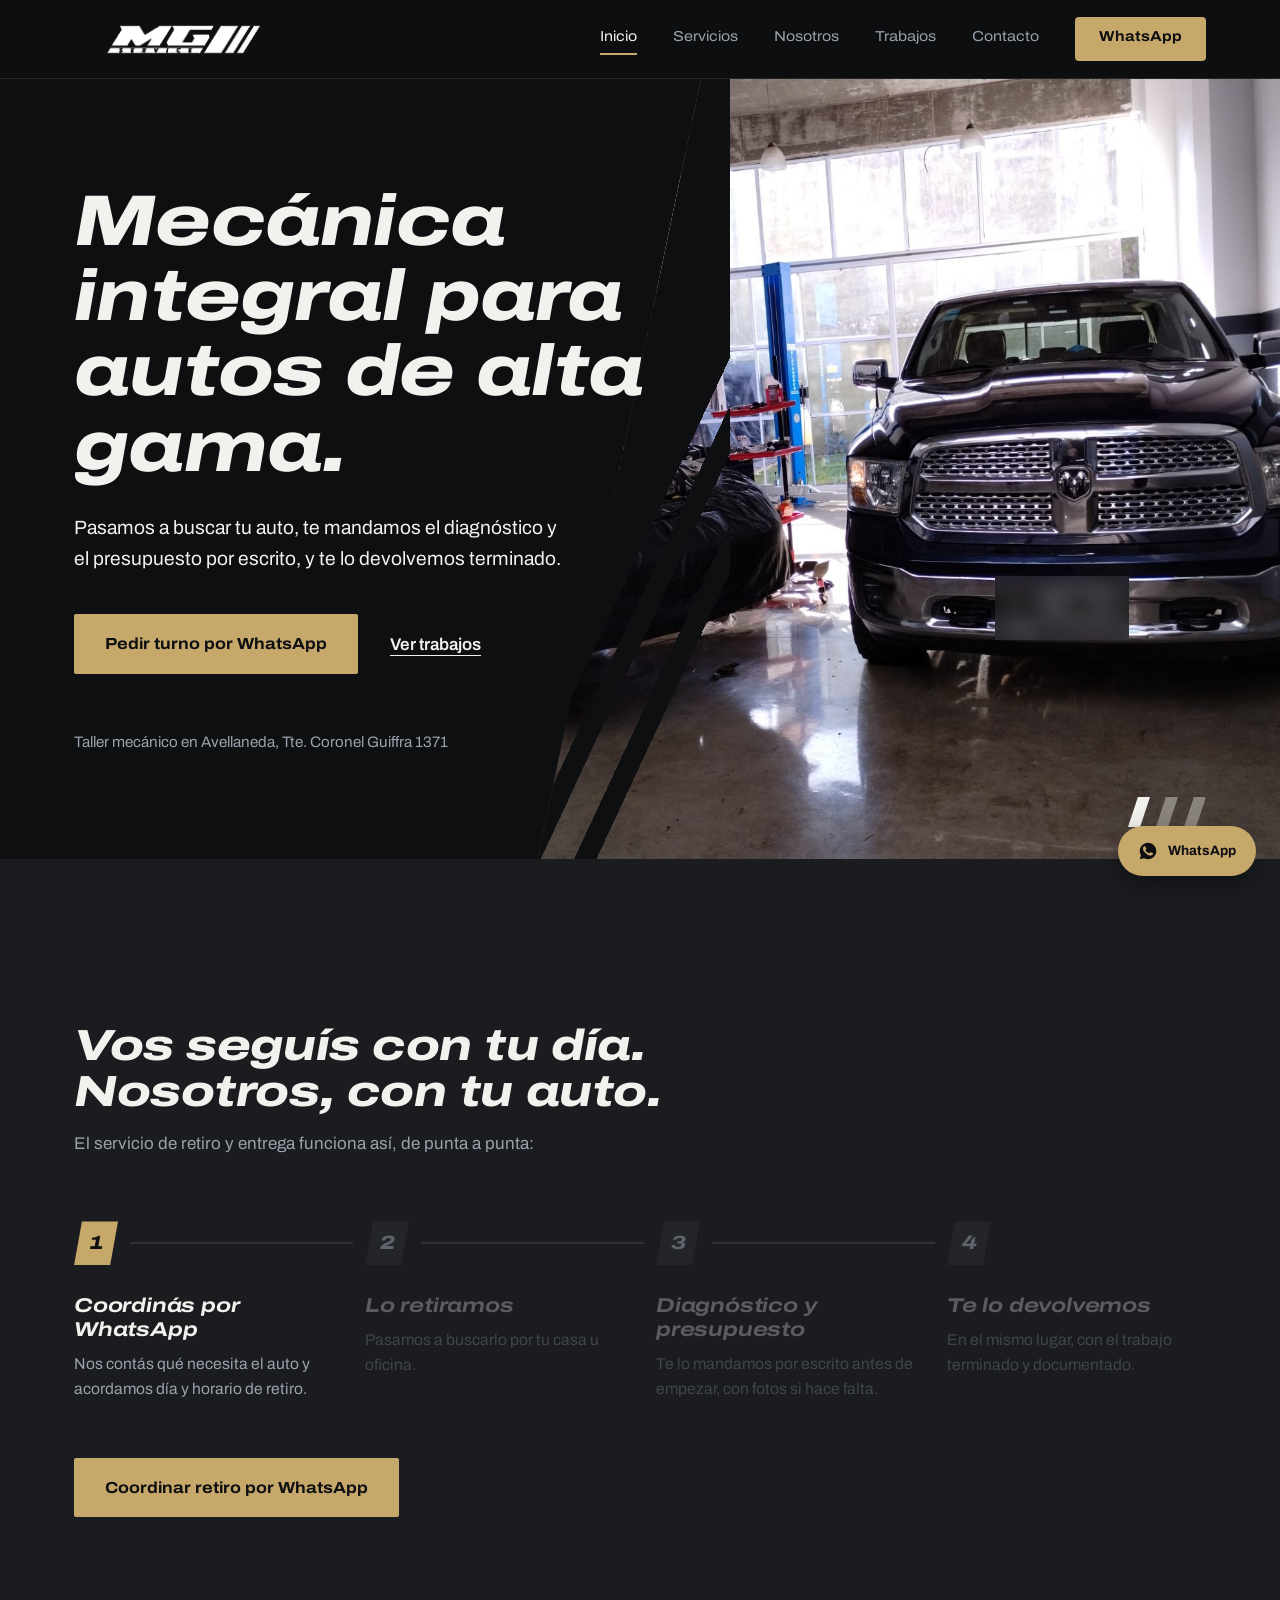
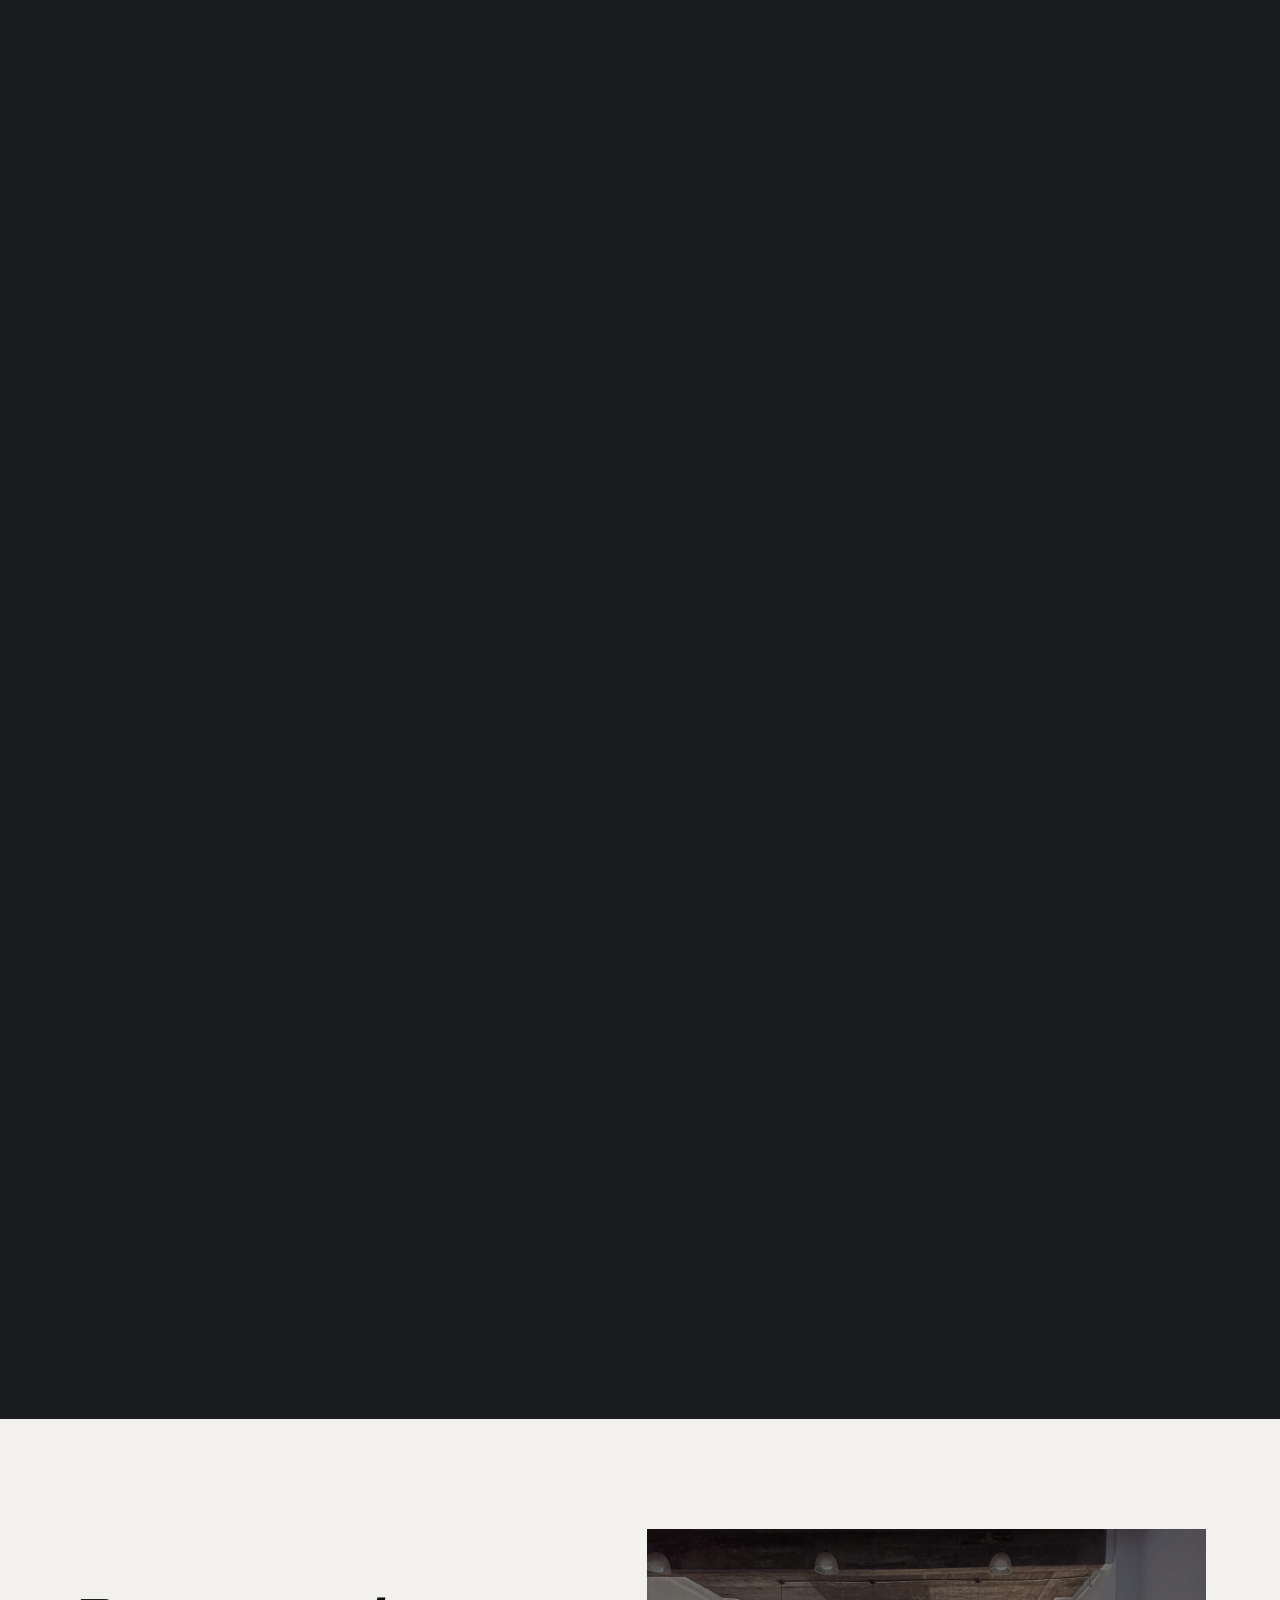
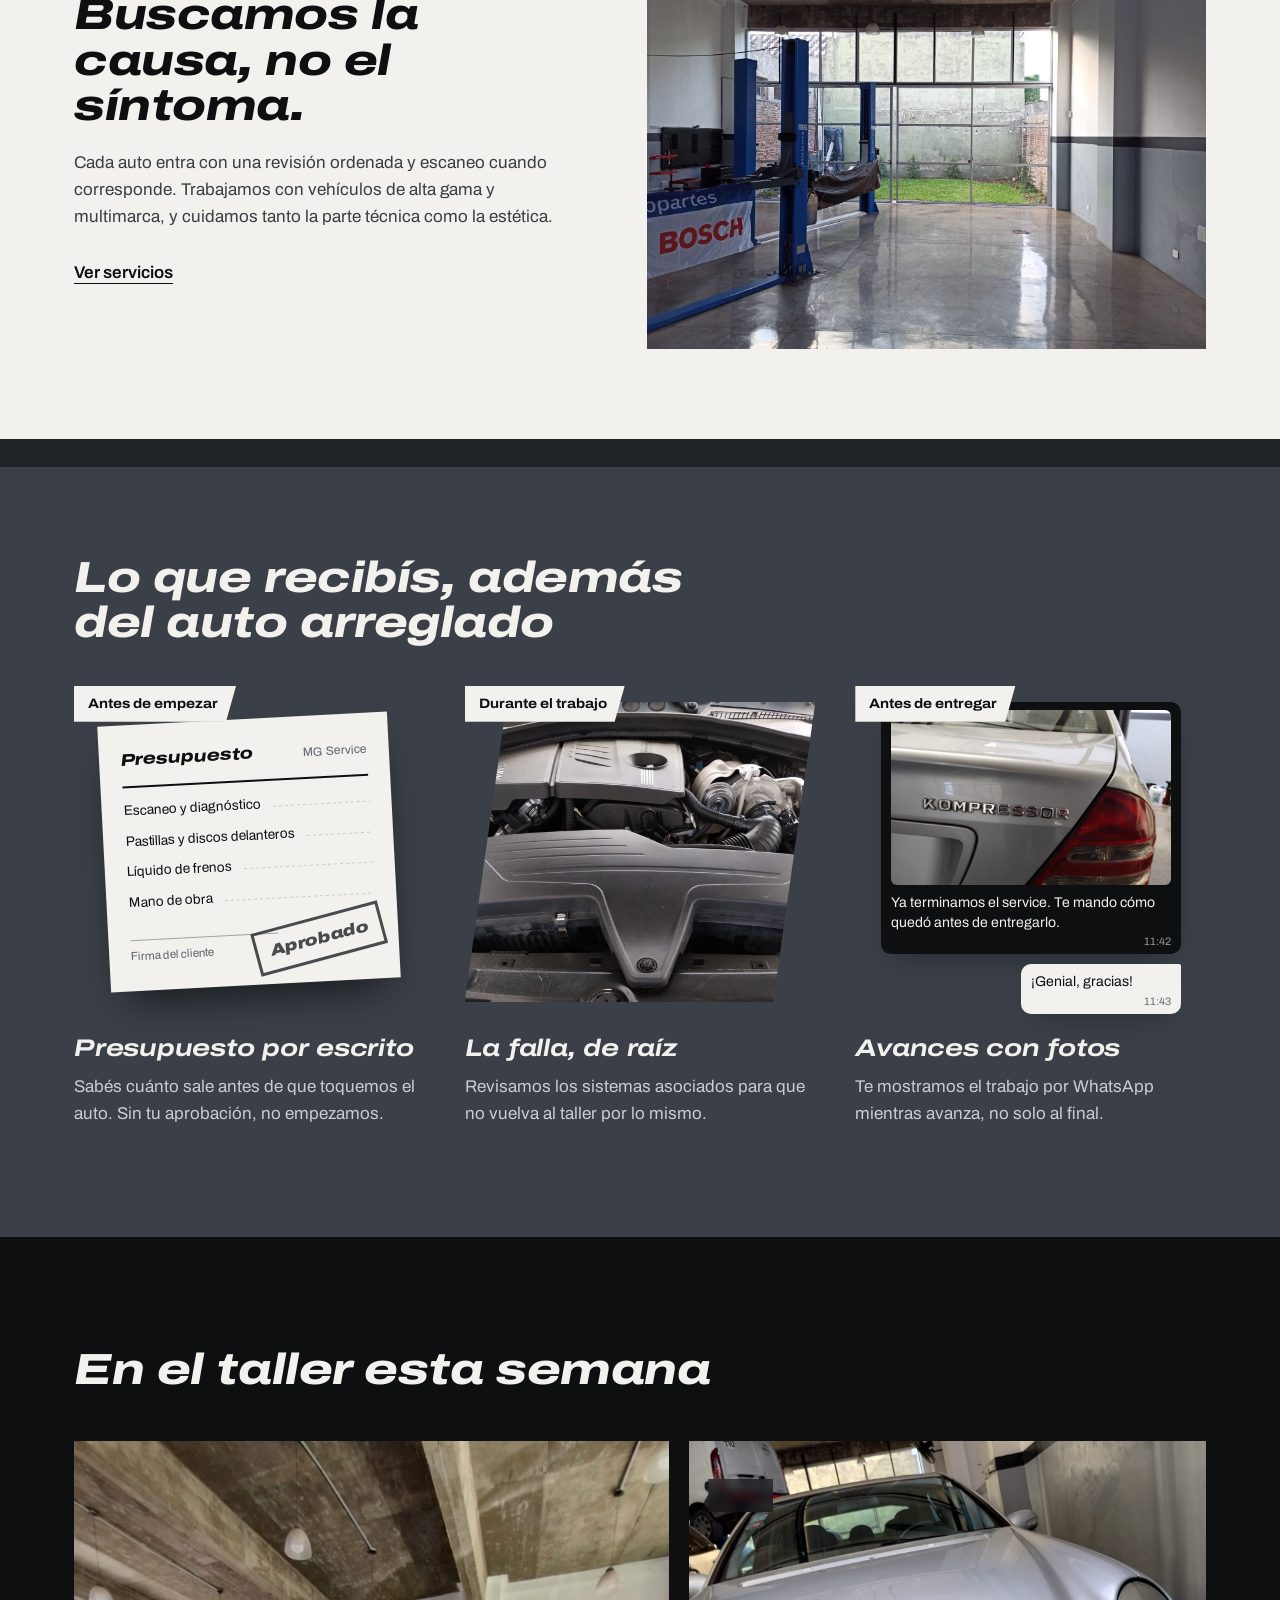
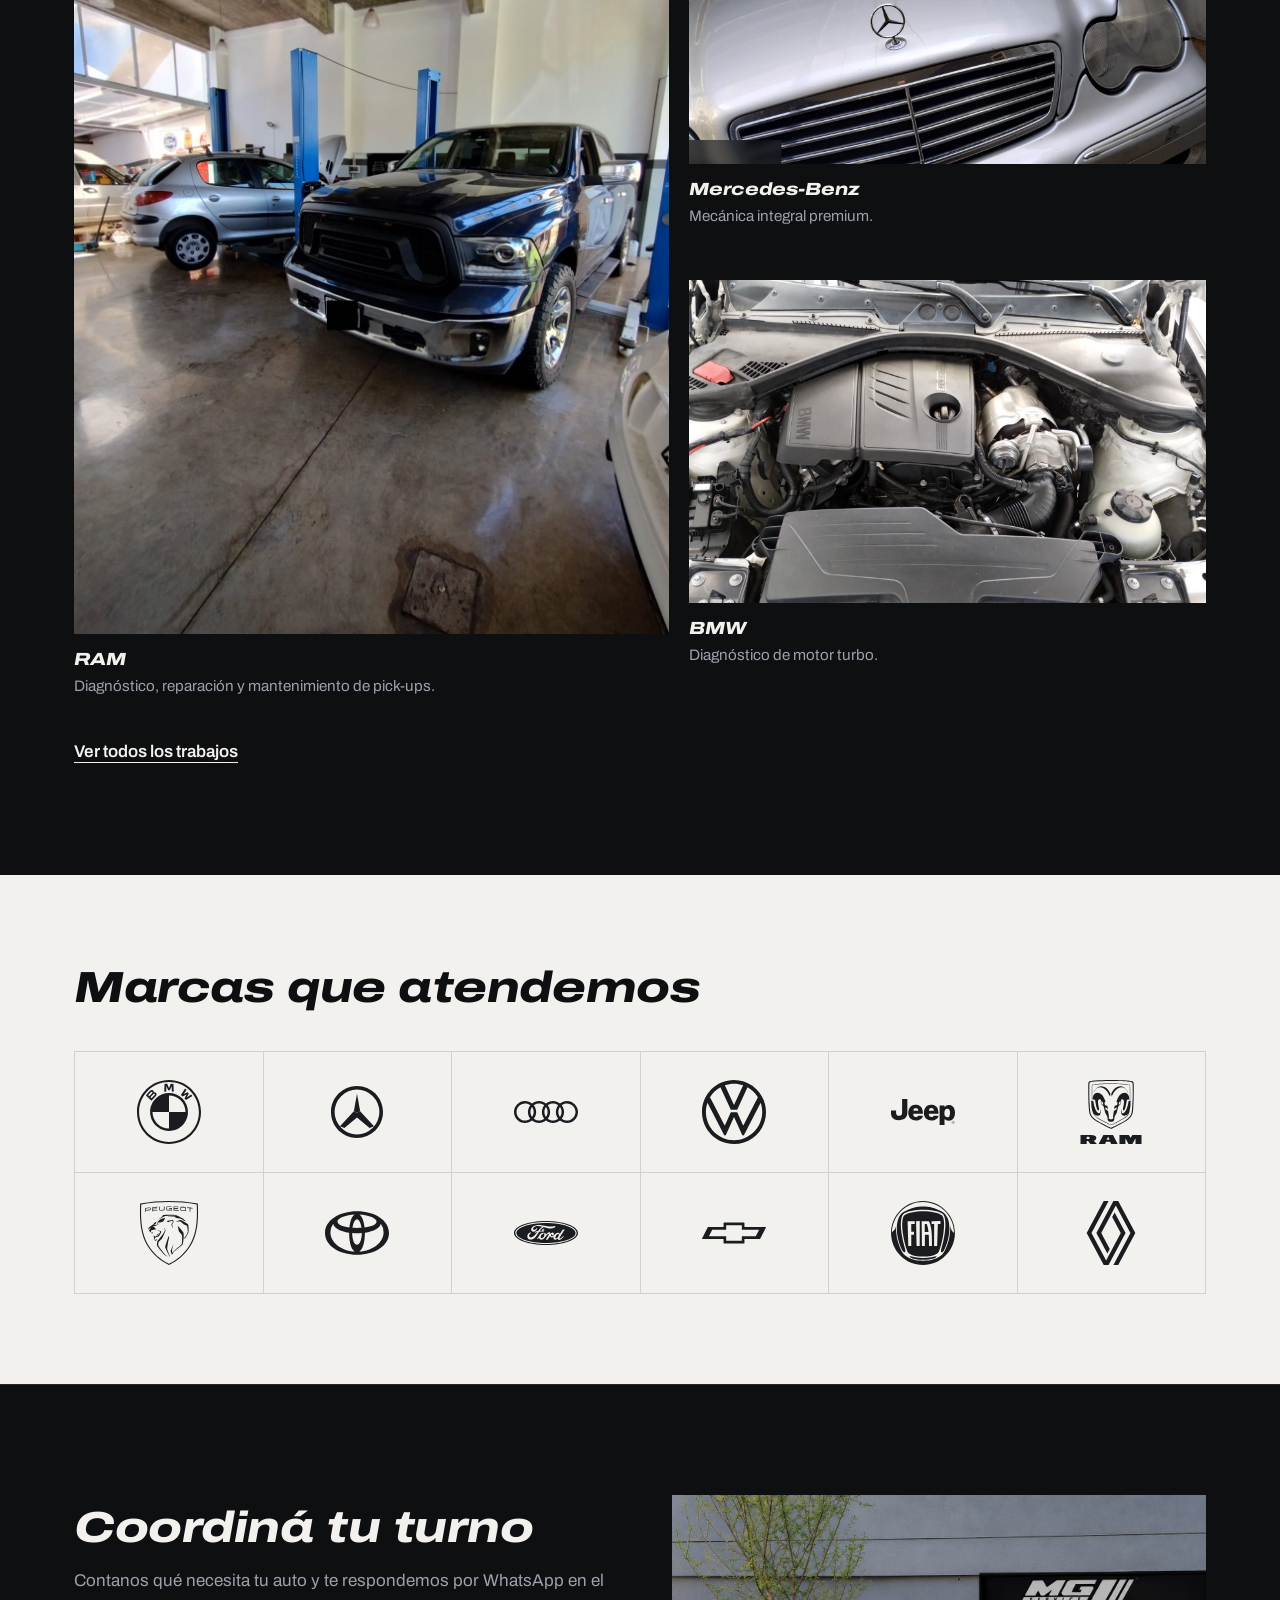
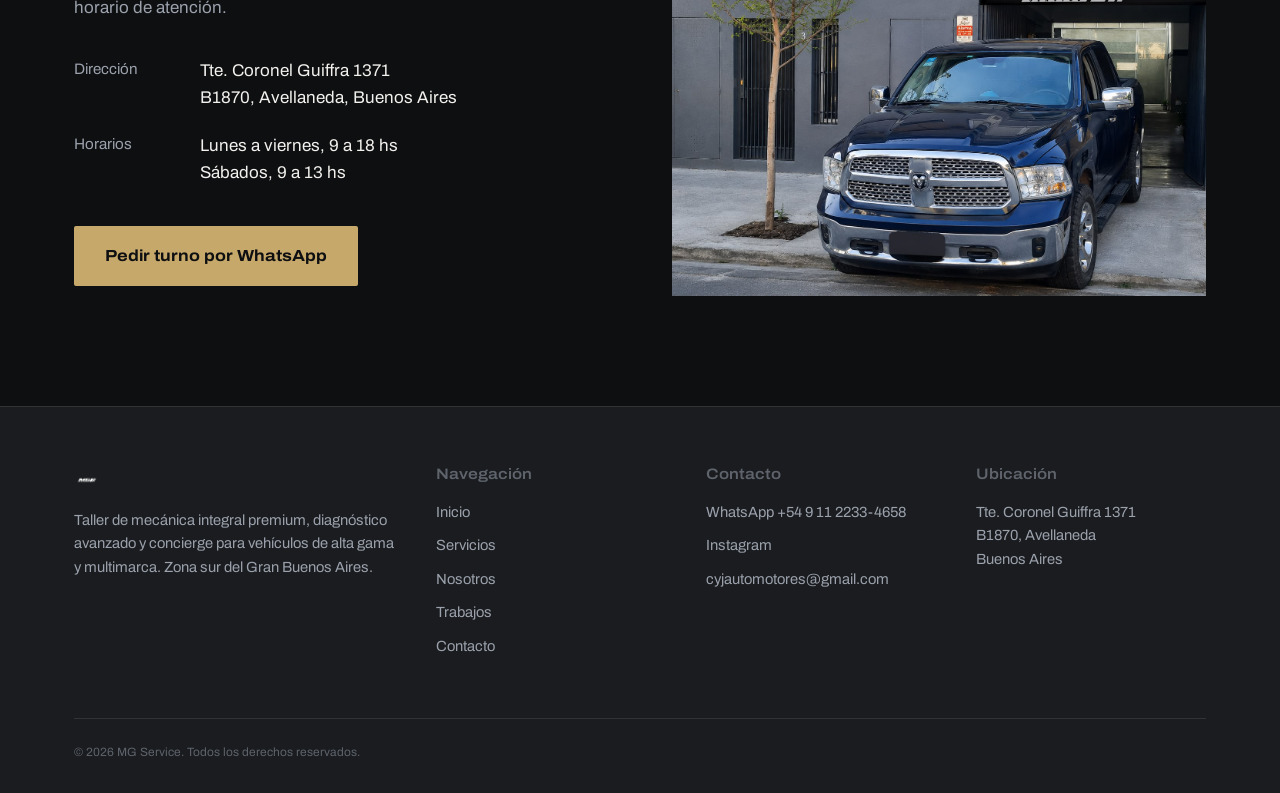
<file: index.html>
<!DOCTYPE html>
<html lang="es-AR">
<head>
<meta charset="UTF-8">
<meta name="viewport" content="width=device-width, initial-scale=1.0">
<title>Taller mecánico en Avellaneda – MG Service</title>
<meta name="description" content="Taller mecánico en Avellaneda para autos de alta gama y multimarca. Diagnóstico por escáner, presupuesto por escrito y retiro y entrega a domicilio.">
<link rel="icon" type="image/png" href="assets/img/favicon.png">
<link rel="canonical" href="https://www.mg-service.com.ar/">
<meta name="theme-color" content="#0e0f11">
<meta property="og:type" content="website">
<meta property="og:locale" content="es_AR">
<meta property="og:site_name" content="MG Service">
<meta property="og:title" content="Taller mecánico en Avellaneda – MG Service">
<meta property="og:description" content="Taller mecánico en Avellaneda para autos de alta gama y multimarca. Diagnóstico por escáner, presupuesto por escrito y retiro y entrega a domicilio.">
<meta property="og:url" content="https://www.mg-service.com.ar/">
<meta property="og:image" content="https://www.mg-service.com.ar/assets/img/workshop/fachada-mg-service.jpg">
<meta name="twitter:card" content="summary_large_image">
<script type="application/ld+json">
{
  "@context": "https://schema.org",
  "@type": "AutoRepair",
  "@id": "https://www.mg-service.com.ar/#taller",
  "name": "MG Service",
  "url": "https://www.mg-service.com.ar/",
  "image": "https://www.mg-service.com.ar/assets/img/workshop/fachada-mg-service.jpg",
  "logo": "https://www.mg-service.com.ar/assets/img/logo-black.png",
  "description": "Taller mecánico en Avellaneda para autos de alta gama y multimarca, con diagnóstico computarizado, presupuesto por escrito y retiro y entrega a domicilio.",
  "telephone": "+54 9 11 2233-4658",
  "email": "cyjautomotores@gmail.com",
  "address": {
    "@type": "PostalAddress",
    "streetAddress": "Tte. Coronel Guiffra 1371",
    "addressLocality": "Avellaneda",
    "addressRegion": "Buenos Aires",
    "postalCode": "B1870",
    "addressCountry": "AR"
  },
  "areaServed": [
    {
      "@type": "City",
      "name": "Avellaneda"
    },
    {
      "@type": "AdministrativeArea",
      "name": "Zona Sur del Gran Buenos Aires"
    }
  ],
  "openingHoursSpecification": [
    {
      "@type": "OpeningHoursSpecification",
      "dayOfWeek": [
        "Monday",
        "Tuesday",
        "Wednesday",
        "Thursday",
        "Friday"
      ],
      "opens": "09:00",
      "closes": "18:00"
    },
    {
      "@type": "OpeningHoursSpecification",
      "dayOfWeek": "Saturday",
      "opens": "09:00",
      "closes": "13:00"
    }
  ],
  "sameAs": [
    "https://www.instagram.com/mg_service1023/"
  ],
  "hasMap": "https://www.google.com/maps?q=Tte.+Coronel+Guiffra+1371,+B1870+Avellaneda,+Buenos+Aires"
}
</script>
<link rel="preconnect" href="https://fonts.googleapis.com">
<link rel="preconnect" href="https://fonts.gstatic.com" crossorigin>
<link href="https://fonts.googleapis.com/css2?family=Archivo:ital,wdth,wght@0,62..125,400..900;1,62..125,400..900&display=swap" rel="stylesheet">
<link rel="stylesheet" href="assets/css/style.css">
</head>
<body class="home">

<header class="site-header">
  <div class="container">
    <a href="index.html" class="logo"><img src="assets/img/logo-transparent.png" alt="MG Service"></a>
    <nav class="main-nav">
      <a href="index.html">Inicio</a>
      <a href="servicios.html">Servicios</a>
      <a href="nosotros.html">Nosotros</a>
      <a href="trabajos.html">Trabajos</a>
      <a href="contacto.html">Contacto</a>
      <a href="https://wa.me/5491122334658?text=Hola%2C%20quiero%20consultar%20sobre%20mi%20auto" class="nav-cta">WhatsApp</a>
    </nav>
    <button class="nav-toggle" aria-label="Abrir menú">☰</button>
  </div>
</header>

<main>

  <section class="h-hero">
    <div class="h-hero-photo">
      <img class="h-hero-slide is-active" src="assets/img/workshop/ram-diagnostico-taller.jpg" alt="RAM y un auto con el capó abierto en diagnóstico dentro del taller MG Service">
      <img class="h-hero-slide" src="assets/img/workshop/taller-autos-premium.jpg" alt="BMW, Volkswagen y otros autos de alta gama en el taller">
      <img class="h-hero-slide" src="assets/img/workshop/fachada-mg-service.jpg" alt="Fachada de MG Service con una RAM en la entrada">
      <span class="h-hero-stripes" aria-hidden="true"></span>
    </div>
    <div class="h-hero-dots" role="group" aria-label="Fotos de portada">
      <button type="button" class="h-hero-dot is-active" aria-label="Foto 1: diagnóstico en el taller" aria-pressed="true"></button>
      <button type="button" class="h-hero-dot" aria-label="Foto 2: autos en el taller" aria-pressed="false"></button>
      <button type="button" class="h-hero-dot" aria-label="Foto 3: fachada" aria-pressed="false"></button>
    </div>
    <div class="container h-hero-inner">
      <h1>Mecánica integral para autos de alta gama.</h1>
      <p class="h-lead">Pasamos a buscar tu auto, te mandamos el diagnóstico y el presupuesto por escrito, y te lo devolvemos terminado.</p>
      <div class="h-actions">
        <a href="https://wa.me/5491122334658?text=Hola%2C%20quiero%20pedir%20un%20turno" class="btn btn-primary">Pedir turno por WhatsApp</a>
        <a href="trabajos.html" class="h-link">Ver trabajos</a>
      </div>
      <p class="h-place">Taller mecánico en Avellaneda, Tte. Coronel Guiffra 1371</p>
    </div>
  </section>

  <section class="h-route" aria-labelledby="route-title">
    <div class="h-route-pin">
    <div class="container">
      <div class="h-route-head">
        <h2 id="route-title">Vos seguís con tu día. Nosotros, con tu auto.</h2>
        <p>El servicio de retiro y entrega funciona así, de punta a punta:</p>
      </div>
      <ol class="h-route-steps">
        <li><h3>Coordinás por WhatsApp</h3><p>Nos contás qué necesita el auto y acordamos día y horario de retiro.</p></li>
        <li><h3>Lo retiramos</h3><p>Pasamos a buscarlo por tu casa u oficina.</p></li>
        <li><h3>Diagnóstico y presupuesto</h3><p>Te lo mandamos por escrito antes de empezar, con fotos si hace falta.</p></li>
        <li><h3>Te lo devolvemos</h3><p>En el mismo lugar, con el trabajo terminado y documentado.</p></li>
      </ol>
      <a href="https://wa.me/5491122334658?text=Hola%2C%20quiero%20coordinar%20retiro%20y%20entrega%20de%20mi%20veh%C3%ADculo" class="btn btn-primary">Coordinar retiro por WhatsApp</a>
    </div>
    </div>
  </section>

  <section class="h-wall" aria-labelledby="wall-title">
    <div class="h-wall-top">
      <div class="container h-wall-split">
        <div>
          <h2 id="wall-title">Buscamos la causa, no el síntoma.</h2>
          <p>Cada auto entra con una revisión ordenada y escaneo cuando corresponde. Trabajamos con vehículos de alta gama y multimarca, y cuidamos tanto la parte técnica como la estética.</p>
          <a href="servicios.html" class="h-link h-link-dark">Ver servicios</a>
        </div>
        <img src="assets/img/workshop/instalaciones-elevadores.jpg" alt="Elevadores y piso de trabajo de MG Service" loading="lazy">
      </div>
    </div>
    <div class="h-wall-band" aria-hidden="true"></div>
    <div class="h-wall-bottom">
      <div class="container">
        <h2 class="h-proof-title">Lo que recibís, además del auto arreglado</h2>
        <div class="h-proof">
          <article class="h-proof-item">
            <span class="h-proof-tag">Antes de empezar</span>
            <div class="h-proof-art" aria-hidden="true">
              <div class="h-slip">
                <div class="h-slip-head"><strong>Presupuesto</strong><span>MG Service</span></div>
                <ul>
                  <li>Escaneo y diagnóstico</li>
                  <li>Pastillas y discos delanteros</li>
                  <li>Líquido de frenos</li>
                  <li>Mano de obra</li>
                </ul>
                <div class="h-slip-sign">Firma del cliente</div>
                <span class="h-slip-stamp">Aprobado</span>
              </div>
            </div>
            <h3>Presupuesto por escrito</h3>
            <p>Sabés cuánto sale antes de que toquemos el auto. Sin tu aprobación, no empezamos.</p>
          </article>
          <article class="h-proof-item">
            <span class="h-proof-tag">Durante el trabajo</span>
            <div class="h-proof-art h-proof-photo">
              <img src="assets/img/workshop/detalle-motor-bmw.jpg" alt="Motor BMW desarmado durante un diagnóstico" loading="lazy">
            </div>
            <h3>La falla, de raíz</h3>
            <p>Revisamos los sistemas asociados para que no vuelva al taller por lo mismo.</p>
          </article>
          <article class="h-proof-item">
            <span class="h-proof-tag">Antes de entregar</span>
            <div class="h-proof-art" aria-hidden="true">
              <div class="h-chat">
                <div class="h-chat-bubble">
                  <img src="assets/img/workshop/mercedes-kompressor.jpg" alt="" loading="lazy">
                  <p>Ya terminamos el service. Te mando cómo quedó antes de entregarlo.</p>
                  <span class="h-chat-time">11:42</span>
                </div>
                <div class="h-chat-reply">¡Genial, gracias!<span class="h-chat-time">11:43</span></div>
              </div>
            </div>
            <h3>Avances con fotos</h3>
            <p>Te mostramos el trabajo por WhatsApp mientras avanza, no solo al final.</p>
          </article>
        </div>
      </div>
    </div>
  </section>

  <section class="h-work" aria-labelledby="work-title">
    <div class="container">
      <h2 id="work-title">En el taller esta semana</h2>
      <div class="h-work-grid">
        <figure class="h-work-main">
          <img src="assets/img/workshop/ram-y-elevadores.jpg" alt="RAM en MG Service junto a elevadores" loading="lazy">
          <figcaption><strong>RAM</strong>Diagnóstico, reparación y mantenimiento de pick-ups.</figcaption>
        </figure>
        <figure>
          <img src="assets/img/workshop/mercedes-frente.jpg" alt="Mercedes-Benz en MG Service" loading="lazy">
          <figcaption><strong>Mercedes-Benz</strong>Mecánica integral premium.</figcaption>
        </figure>
        <figure>
          <img src="assets/img/workshop/motor-bmw-turbo.jpg" alt="Motor BMW en proceso de diagnóstico" loading="lazy">
          <figcaption><strong>BMW</strong>Diagnóstico de motor turbo.</figcaption>
        </figure>
      </div>
      <a href="trabajos.html" class="h-link">Ver todos los trabajos</a>
    </div>
  </section>

  <section class="h-brands" aria-labelledby="brands-title">
    <div class="container">
      <h2 id="brands-title">Marcas que atendemos</h2>
      <ul class="h-brand-grid">
        <li><img src="assets/img/brands/bmw.svg" alt="BMW"></li>
        <li><img src="assets/img/brands/mercedes.svg" alt="Mercedes-Benz"></li>
        <li><img src="assets/img/brands/audi.svg" alt="Audi"></li>
        <li><img src="assets/img/brands/volkswagen.svg" alt="Volkswagen"></li>
        <li><img src="assets/img/brands/jeep.svg" alt="Jeep"></li>
        <li><img src="assets/img/brands/ram.svg" alt="RAM"></li>
        <li><img src="assets/img/brands/peugeot.svg" alt="Peugeot"></li>
        <li><img src="assets/img/brands/toyota.svg" alt="Toyota"></li>
        <li><img src="assets/img/brands/ford.svg" alt="Ford"></li>
        <li><img src="assets/img/brands/chevrolet.svg" alt="Chevrolet"></li>
        <li><img src="assets/img/brands/fiat.svg" alt="Fiat"></li>
        <li><img src="assets/img/brands/renault.svg" alt="Renault"></li>
      </ul>
    </div>
  </section>

  <section class="h-visit" aria-labelledby="visit-title">
    <div class="container h-visit-grid">
      <div>
        <h2 id="visit-title">Coordiná tu turno</h2>
        <p>Contanos qué necesita tu auto y te respondemos por WhatsApp en el horario de atención.</p>
        <dl class="h-facts">
          <div><dt>Dirección</dt><dd>Tte. Coronel Guiffra 1371<br>B1870, Avellaneda, Buenos Aires</dd></div>
          <div><dt>Horarios</dt><dd>Lunes a viernes, 9 a 18 hs<br>Sábados, 9 a 13 hs</dd></div>
        </dl>
        <a href="https://wa.me/5491122334658?text=Hola%2C%20quiero%20pedir%20un%20turno" class="btn btn-primary">Pedir turno por WhatsApp</a>
      </div>
      <img src="assets/img/workshop/fachada-mg-service.jpg" alt="Fachada de MG Service en Avellaneda" loading="lazy">
    </div>
  </section>

</main>

<footer class="site-footer">
  <div class="container">
    <div class="footer-grid">
      <div class="footer-col footer-logo">
        <img src="assets/img/logo-transparent.png" alt="MG Service">
        <p>Taller de mecánica integral premium, diagnóstico avanzado y concierge para vehículos de alta gama y multimarca. Zona sur del Gran Buenos Aires.</p>
      </div>
      <div class="footer-col">
        <h4>Navegación</h4>
        <a href="index.html">Inicio</a>
        <a href="servicios.html">Servicios</a>
        <a href="nosotros.html">Nosotros</a>
        <a href="trabajos.html">Trabajos</a>
        <a href="contacto.html">Contacto</a>
      </div>
      <div class="footer-col">
        <h4>Contacto</h4>
        <a href="https://wa.me/5491122334658">WhatsApp +54 9 11 2233-4658</a>
        <a href="https://www.instagram.com/mg_service1023/" target="_blank" rel="noopener">Instagram</a>
        <a href="mailto:cyjautomotores@gmail.com">cyjautomotores@gmail.com</a>
      </div>
      <div class="footer-col">
        <h4>Ubicación</h4>
        <p>Tte. Coronel Guiffra 1371<br>B1870, Avellaneda<br>Buenos Aires</p>
      </div>
    </div>
    <div class="footer-bottom">
      <span>© <span class="current-year"></span> MG Service. Todos los derechos reservados.</span>
    </div>
  </div>
</footer>

<a class="wa-float" href="https://wa.me/5491122334658?text=Hola%2C%20quiero%20consultar%20sobre%20mi%20auto" target="_blank" rel="noopener" aria-label="Hablar por WhatsApp">
  <svg viewBox="0 0 24 24" fill="currentColor" aria-hidden="true"><path d="M12.04 2C6.58 2 2.13 6.45 2.13 11.91c0 1.85.5 3.58 1.44 5.06L2 22l5.25-1.38a9.84 9.84 0 0 0 4.79 1.22h.01c5.46 0 9.91-4.45 9.91-9.91C21.96 6.45 17.5 2 12.04 2zm5.78 14.04c-.25.7-1.45 1.34-2 1.42-.51.08-1.17.11-1.89-.12-.43-.14-.98-.32-1.69-.62-2.98-1.29-4.92-4.3-5.07-4.5-.15-.2-1.21-1.6-1.21-3.06 0-1.45.76-2.16 1.03-2.46.27-.3.59-.37.78-.37.2 0 .39.002.56.01.18.008.42-.07.65.5.25.6.84 2.07.92 2.22.08.15.13.33.03.53-.1.2-.15.32-.3.5-.15.18-.31.4-.44.54-.15.15-.3.32-.13.62.17.3.78 1.28 1.67 2.07 1.15 1.02 2.12 1.34 2.42 1.49.3.15.48.13.65-.05.2-.2.78-.91.99-1.22.2-.3.4-.25.67-.15.27.1 1.72.81 2.02.96.3.15.5.22.57.35.08.13.08.74-.17 1.44z"/></svg>
  WhatsApp
</a>

<script src="assets/js/main.js"></script>
</body>
</html>
</file>
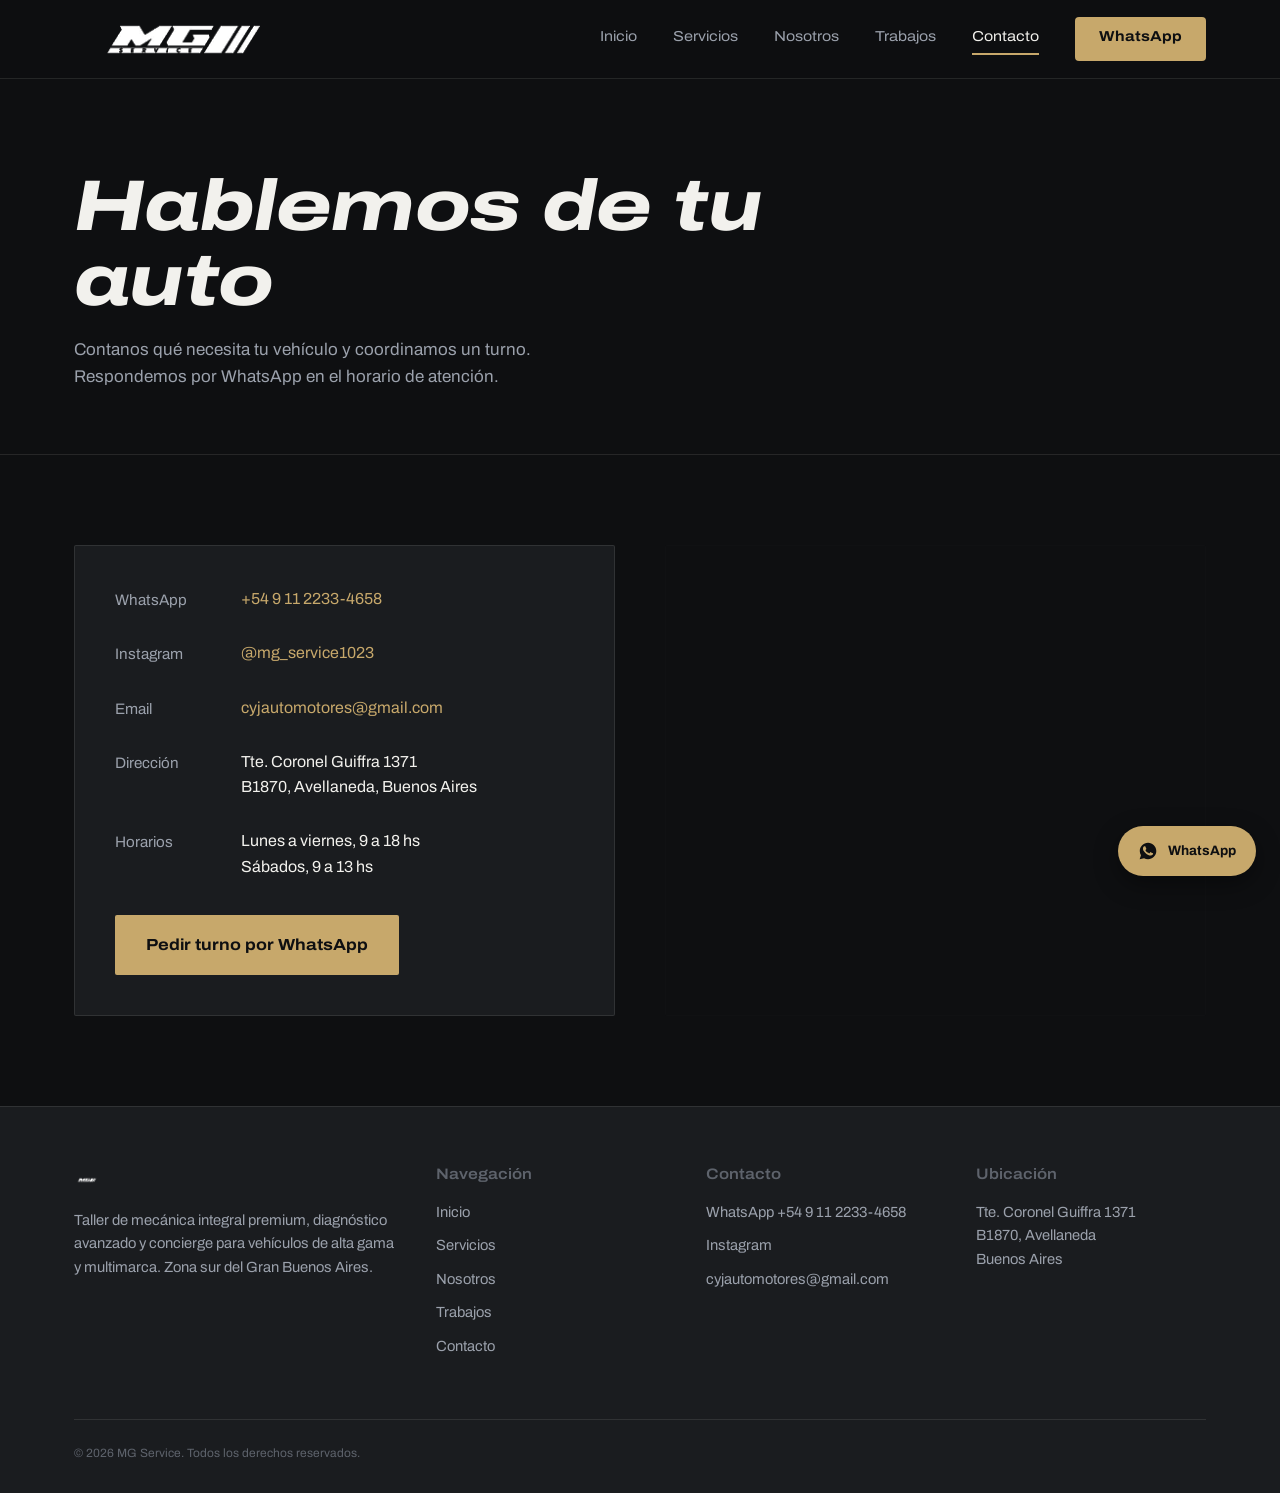
<file: contacto.html>
<!DOCTYPE html>
<html lang="es-AR">
<head>
<meta charset="UTF-8">
<meta name="viewport" content="width=device-width, initial-scale=1.0">
<title>Contacto y turnos – Mecánico en Avellaneda | MG Service</title>
<meta name="description" content="Pedí turno por WhatsApp en MG Service, Tte. Coronel Guiffra 1371, Avellaneda. Lunes a viernes de 9 a 18 hs y sábados de 9 a 13 hs.">
<link rel="icon" type="image/png" href="assets/img/favicon.png">
<link rel="canonical" href="https://www.mg-service.com.ar/contacto.html">
<meta name="theme-color" content="#0e0f11">
<meta property="og:type" content="website">
<meta property="og:locale" content="es_AR">
<meta property="og:site_name" content="MG Service">
<meta property="og:title" content="Contacto y turnos – Mecánico en Avellaneda | MG Service">
<meta property="og:description" content="Pedí turno por WhatsApp en MG Service, Tte. Coronel Guiffra 1371, Avellaneda. Lunes a viernes de 9 a 18 hs y sábados de 9 a 13 hs.">
<meta property="og:url" content="https://www.mg-service.com.ar/contacto.html">
<meta property="og:image" content="https://www.mg-service.com.ar/assets/img/workshop/fachada-mg-service.jpg">
<meta name="twitter:card" content="summary_large_image">
<script type="application/ld+json">
{
  "@context": "https://schema.org",
  "@type": "AutoRepair",
  "@id": "https://www.mg-service.com.ar/#taller",
  "name": "MG Service",
  "url": "https://www.mg-service.com.ar/",
  "image": "https://www.mg-service.com.ar/assets/img/workshop/fachada-mg-service.jpg",
  "logo": "https://www.mg-service.com.ar/assets/img/logo-black.png",
  "description": "Taller mecánico en Avellaneda para autos de alta gama y multimarca, con diagnóstico computarizado, presupuesto por escrito y retiro y entrega a domicilio.",
  "telephone": "+54 9 11 2233-4658",
  "email": "cyjautomotores@gmail.com",
  "address": {
    "@type": "PostalAddress",
    "streetAddress": "Tte. Coronel Guiffra 1371",
    "addressLocality": "Avellaneda",
    "addressRegion": "Buenos Aires",
    "postalCode": "B1870",
    "addressCountry": "AR"
  },
  "areaServed": [
    {
      "@type": "City",
      "name": "Avellaneda"
    },
    {
      "@type": "AdministrativeArea",
      "name": "Zona Sur del Gran Buenos Aires"
    }
  ],
  "openingHoursSpecification": [
    {
      "@type": "OpeningHoursSpecification",
      "dayOfWeek": [
        "Monday",
        "Tuesday",
        "Wednesday",
        "Thursday",
        "Friday"
      ],
      "opens": "09:00",
      "closes": "18:00"
    },
    {
      "@type": "OpeningHoursSpecification",
      "dayOfWeek": "Saturday",
      "opens": "09:00",
      "closes": "13:00"
    }
  ],
  "sameAs": [
    "https://www.instagram.com/mg_service1023/"
  ],
  "hasMap": "https://www.google.com/maps?q=Tte.+Coronel+Guiffra+1371,+B1870+Avellaneda,+Buenos+Aires"
}
</script>
<link rel="preconnect" href="https://fonts.googleapis.com">
<link rel="preconnect" href="https://fonts.gstatic.com" crossorigin>
<link href="https://fonts.googleapis.com/css2?family=Archivo:ital,wdth,wght@0,62..125,400..900;1,62..125,400..900&display=swap" rel="stylesheet">
<link rel="stylesheet" href="assets/css/style.css">
</head>
<body>

<header class="site-header">
  <div class="container">
    <a href="index.html" class="logo"><img src="assets/img/logo-transparent.png" alt="MG Service"></a>
    <nav class="main-nav">
      <a href="index.html">Inicio</a>
      <a href="servicios.html">Servicios</a>
      <a href="nosotros.html">Nosotros</a>
      <a href="trabajos.html">Trabajos</a>
      <a href="contacto.html">Contacto</a>
      <a href="https://wa.me/5491122334658?text=Hola%2C%20quiero%20consultar%20sobre%20mi%20auto" class="nav-cta">WhatsApp</a>
    </nav>
    <button class="nav-toggle" aria-label="Abrir menú">☰</button>
  </div>
</header>

<main>

  <section class="page-hero">
    <div class="container">
      <h1>Hablemos de tu auto</h1>
      <p>Contanos qué necesita tu vehículo y coordinamos un turno. Respondemos por WhatsApp en el horario de atención.</p>
    </div>
  </section>

  <section class="section">
    <div class="container">
      <div class="contact-grid">

        <div class="contact-card">
          <div class="contact-row">
            <span class="label">WhatsApp</span>
            <span class="value"><a href="https://wa.me/5491122334658?text=Hola%2C%20quiero%20consultar%20sobre%20mi%20auto" target="_blank" rel="noopener">+54 9 11 2233-4658</a></span>
          </div>
          <div class="contact-row">
            <span class="label">Instagram</span>
            <span class="value"><a href="https://www.instagram.com/mg_service1023/" target="_blank" rel="noopener">@mg_service1023</a></span>
          </div>
          <div class="contact-row">
            <span class="label">Email</span>
            <span class="value"><a href="mailto:cyjautomotores@gmail.com">cyjautomotores@gmail.com</a></span>
          </div>
          <div class="contact-row">
            <span class="label">Dirección</span>
            <span class="value">Tte. Coronel Guiffra 1371<br>B1870, Avellaneda, Buenos Aires</span>
          </div>
          <div class="contact-row">
            <span class="label">Horarios</span>
            <span class="value">Lunes a viernes, 9 a 18 hs<br>Sábados, 9 a 13 hs</span>
          </div>
          <div class="contact-row" style="margin-top: 8px;">
            <a href="https://wa.me/5491122334658?text=Hola%2C%20quiero%20consultar%20sobre%20mi%20auto" class="btn btn-primary" style="margin-top:8px;">Pedir turno por WhatsApp</a>
          </div>
        </div>

        <iframe
          class="map-frame"
          src="https://www.google.com/maps?q=Tte.+Coronel+Guiffra+1371,+B1870+Avellaneda,+Provincia+de+Buenos+Aires&output=embed"
          loading="lazy"
          referrerpolicy="no-referrer-when-downgrade"
          title="Ubicación de MG Service">
        </iframe>

      </div>
    </div>
  </section>

</main>

<footer class="site-footer">
  <div class="container">
    <div class="footer-grid">
      <div class="footer-col footer-logo">
        <img src="assets/img/logo-transparent.png" alt="MG Service">
        <p>Taller de mecánica integral premium, diagnóstico avanzado y concierge para vehículos de alta gama y multimarca. Zona sur del Gran Buenos Aires.</p>
      </div>
      <div class="footer-col">
        <h4>Navegación</h4>
        <a href="index.html">Inicio</a>
        <a href="servicios.html">Servicios</a>
        <a href="nosotros.html">Nosotros</a>
        <a href="trabajos.html">Trabajos</a>
        <a href="contacto.html">Contacto</a>
      </div>
      <div class="footer-col">
        <h4>Contacto</h4>
        <a href="https://wa.me/5491122334658">WhatsApp +54 9 11 2233-4658</a>
        <a href="https://www.instagram.com/mg_service1023/" target="_blank" rel="noopener">Instagram</a>
        <a href="mailto:cyjautomotores@gmail.com">cyjautomotores@gmail.com</a>
      </div>
      <div class="footer-col">
        <h4>Ubicación</h4>
        <p>Tte. Coronel Guiffra 1371<br>B1870, Avellaneda<br>Buenos Aires</p>
      </div>
    </div>
    <div class="footer-bottom">
      <span>© <span class="current-year"></span> MG Service. Todos los derechos reservados.</span>
    </div>
  </div>
</footer>

<a class="wa-float" href="https://wa.me/5491122334658?text=Hola%2C%20quiero%20consultar%20sobre%20mi%20auto" target="_blank" rel="noopener" aria-label="Hablar por WhatsApp">
  <svg viewBox="0 0 24 24" fill="currentColor"><path d="M12.04 2C6.58 2 2.13 6.45 2.13 11.91c0 1.85.5 3.58 1.44 5.06L2 22l5.25-1.38a9.84 9.84 0 0 0 4.79 1.22h.01c5.46 0 9.91-4.45 9.91-9.91C21.96 6.45 17.5 2 12.04 2zm5.78 14.04c-.25.7-1.45 1.34-2 1.42-.51.08-1.17.11-1.89-.12-.43-.14-.98-.32-1.69-.62-2.98-1.29-4.92-4.3-5.07-4.5-.15-.2-1.21-1.6-1.21-3.06 0-1.45.76-2.16 1.03-2.46.27-.3.59-.37.78-.37.2 0 .39.002.56.01.18.008.42-.07.65.5.25.6.84 2.07.92 2.22.08.15.13.33.03.53-.1.2-.15.32-.3.5-.15.18-.31.4-.44.54-.15.15-.3.32-.13.62.17.3.78 1.28 1.67 2.07 1.15 1.02 2.12 1.34 2.42 1.49.3.15.48.13.65-.05.2-.2.78-.91.99-1.22.2-.3.4-.25.67-.15.27.1 1.72.81 2.02.96.3.15.5.22.57.35.08.13.08.74-.17 1.44z"/></svg>
  WhatsApp
</a>

<script src="assets/js/main.js"></script>
</body>
</html>
</file>
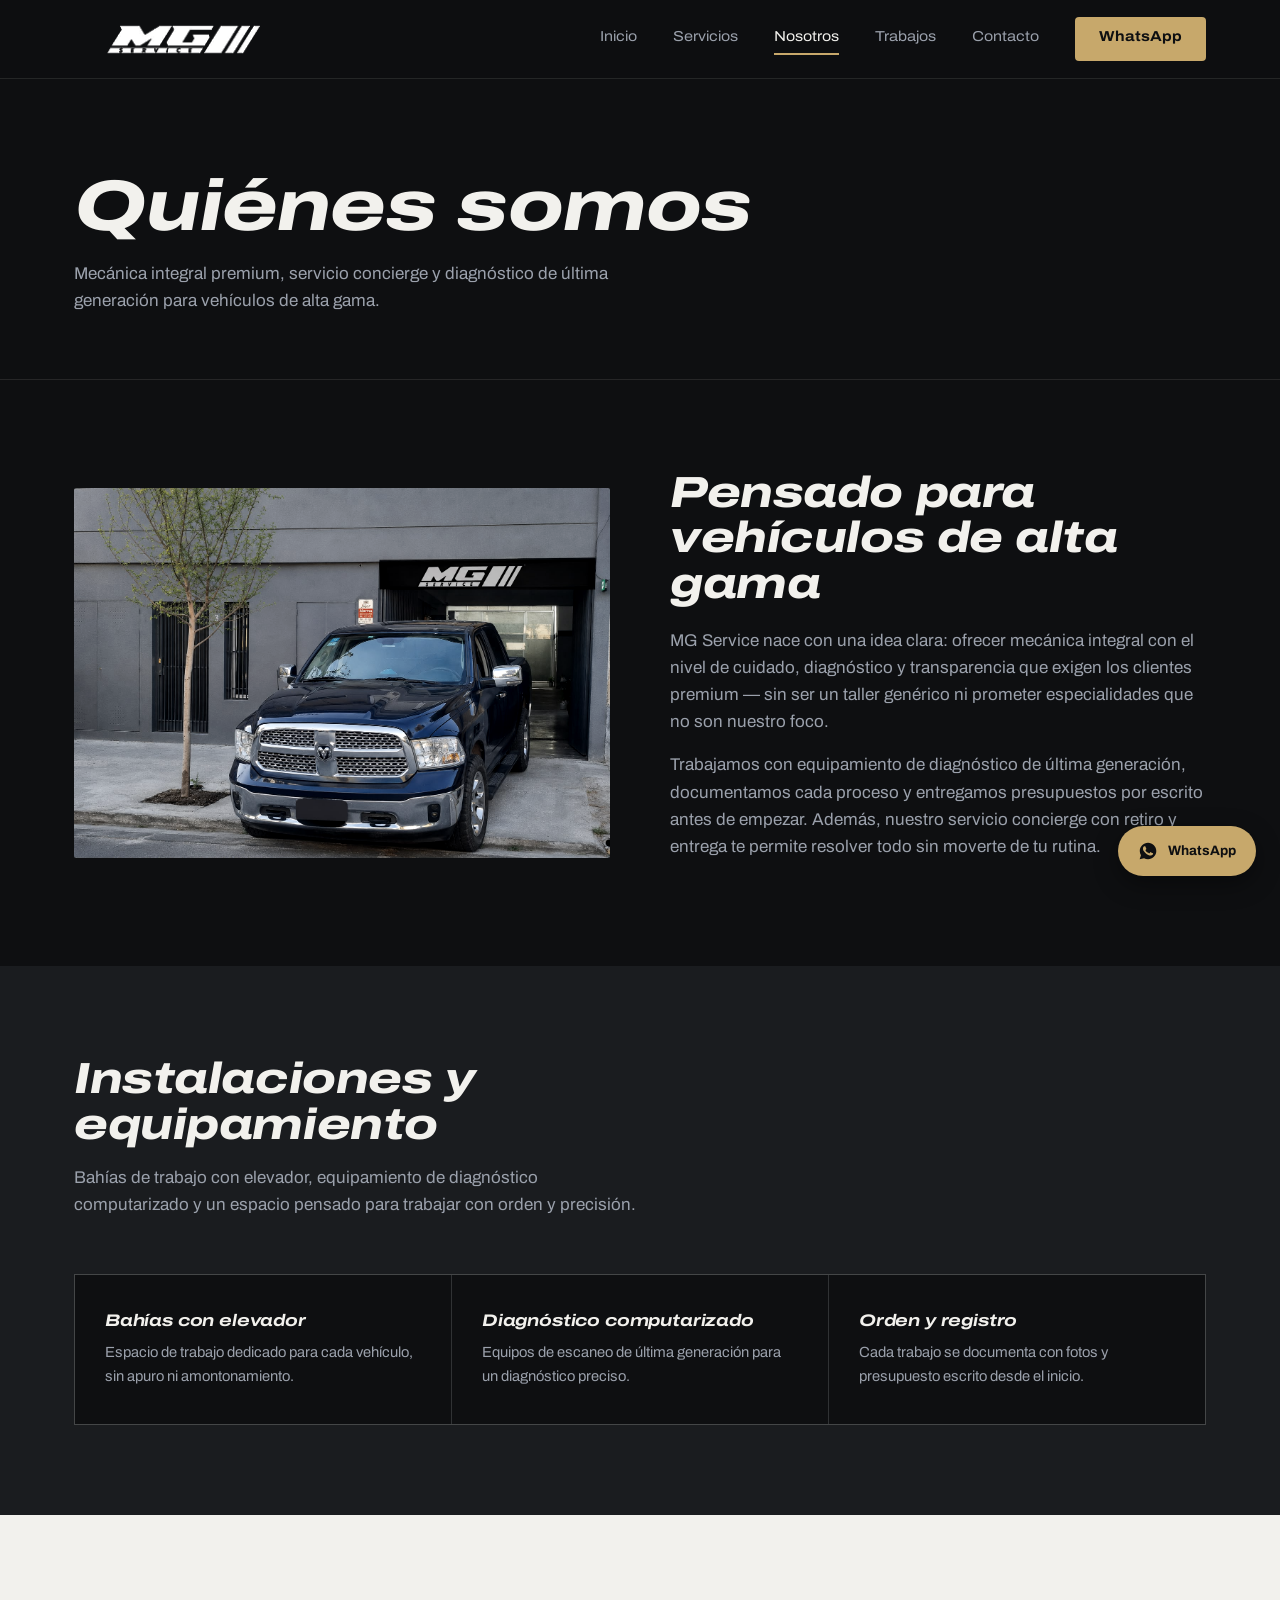
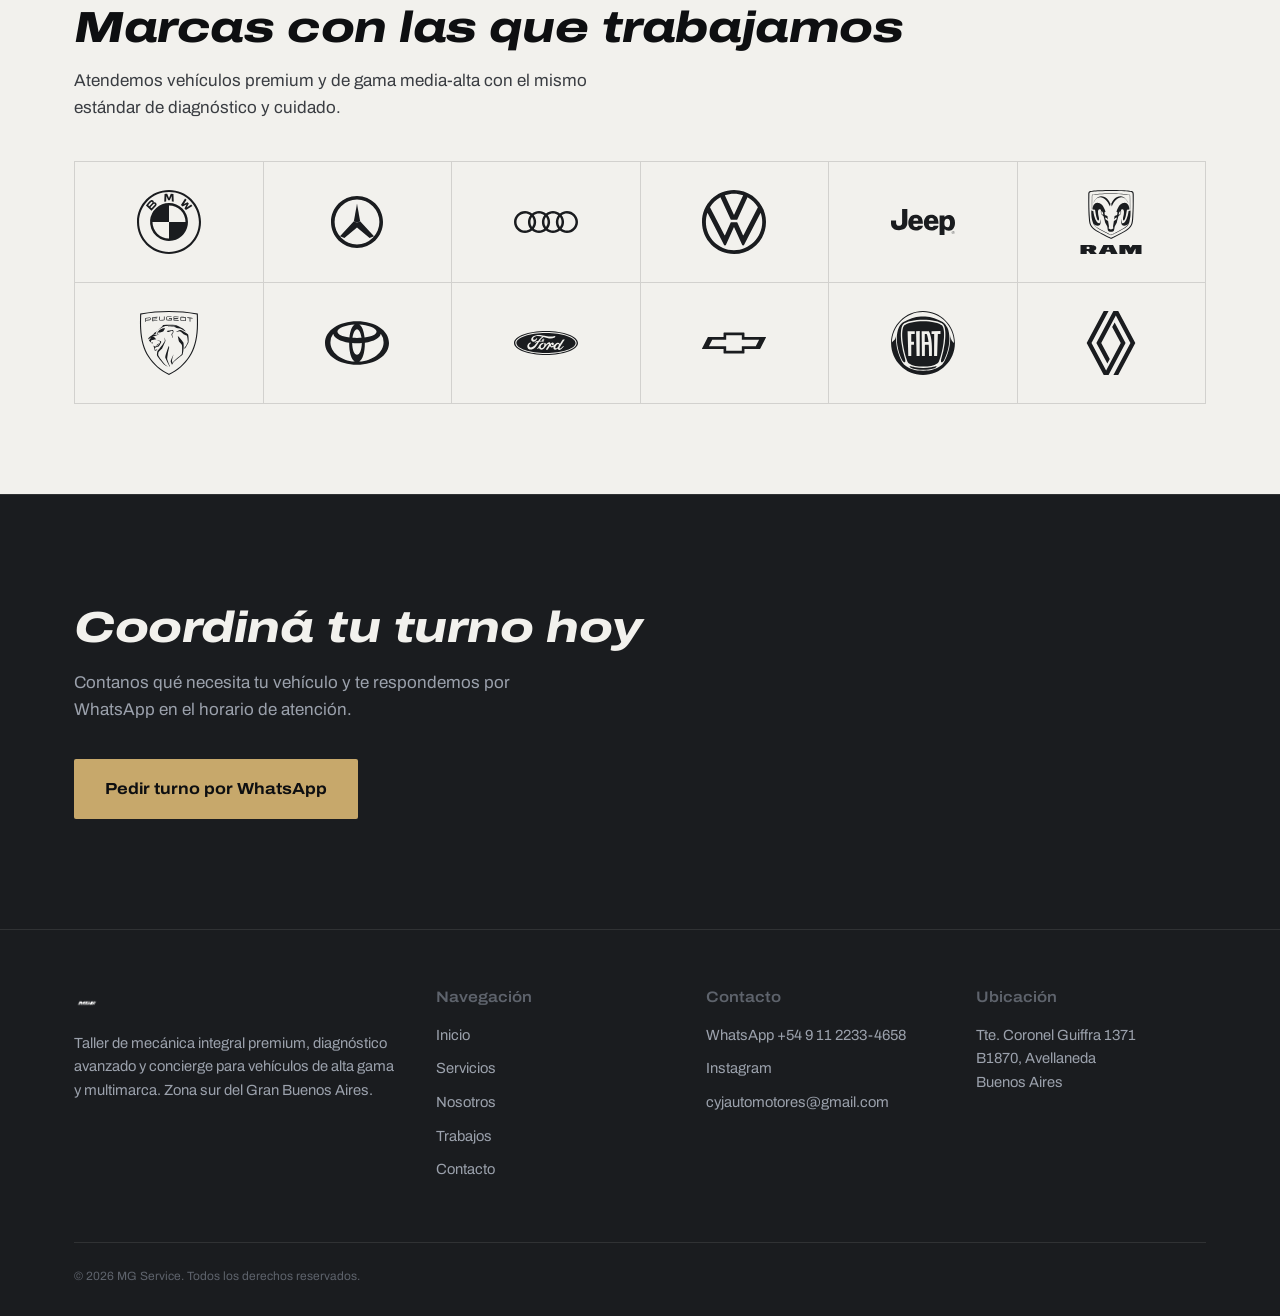
<file: nosotros.html>
<!DOCTYPE html>
<html lang="es-AR">
<head>
<meta charset="UTF-8">
<meta name="viewport" content="width=device-width, initial-scale=1.0">
<title>Quiénes somos – Taller mecánico MG Service, Avellaneda</title>
<meta name="description" content="MG Service es un taller de mecánica integral en Avellaneda para vehículos de alta gama y multimarca, con diagnóstico computarizado y servicio de retiro y entrega.">
<link rel="icon" type="image/png" href="assets/img/favicon.png">
<link rel="canonical" href="https://www.mg-service.com.ar/nosotros.html">
<meta name="theme-color" content="#0e0f11">
<meta property="og:type" content="website">
<meta property="og:locale" content="es_AR">
<meta property="og:site_name" content="MG Service">
<meta property="og:title" content="Quiénes somos – Taller mecánico MG Service, Avellaneda">
<meta property="og:description" content="MG Service es un taller de mecánica integral en Avellaneda para vehículos de alta gama y multimarca, con diagnóstico computarizado y servicio de retiro y entrega.">
<meta property="og:url" content="https://www.mg-service.com.ar/nosotros.html">
<meta property="og:image" content="https://www.mg-service.com.ar/assets/img/workshop/fachada-mg-service.jpg">
<meta name="twitter:card" content="summary_large_image">
<link rel="preconnect" href="https://fonts.googleapis.com">
<link rel="preconnect" href="https://fonts.gstatic.com" crossorigin>
<link href="https://fonts.googleapis.com/css2?family=Archivo:ital,wdth,wght@0,62..125,400..900;1,62..125,400..900&display=swap" rel="stylesheet">
<link rel="stylesheet" href="assets/css/style.css">
</head>
<body>

<header class="site-header">
  <div class="container">
    <a href="index.html" class="logo"><img src="assets/img/logo-transparent.png" alt="MG Service"></a>
    <nav class="main-nav">
      <a href="index.html">Inicio</a>
      <a href="servicios.html">Servicios</a>
      <a href="nosotros.html">Nosotros</a>
      <a href="trabajos.html">Trabajos</a>
      <a href="contacto.html">Contacto</a>
      <a href="https://wa.me/5491122334658?text=Hola%2C%20quiero%20consultar%20sobre%20mi%20auto" class="nav-cta">WhatsApp</a>
    </nav>
    <button class="nav-toggle" aria-label="Abrir menú">☰</button>
  </div>
</header>

<main>

  <section class="page-hero">
    <div class="container">
      <h1>Quiénes somos</h1>
      <p>Mecánica integral premium, servicio concierge y diagnóstico de última generación para vehículos de alta gama.</p>
    </div>
  </section>

  <section class="section">
    <div class="container">
      <div class="split">
        <img src="assets/img/workshop/fachada-mg-service.jpg" alt="Fachada del taller MG Service">
        <div class="split-text">
          <h2>Pensado para vehículos de alta gama</h2>
          <p>MG Service nace con una idea clara: ofrecer mecánica integral con el nivel de cuidado, diagnóstico y transparencia que exigen los clientes premium — sin ser un taller genérico ni prometer especialidades que no son nuestro foco.</p>
          <p>Trabajamos con equipamiento de diagnóstico de última generación, documentamos cada proceso y entregamos presupuestos por escrito antes de empezar. Además, nuestro servicio concierge con retiro y entrega te permite resolver todo sin moverte de tu rutina.</p>
        </div>
      </div>
    </div>
  </section>

  <section class="section section-alt">
    <div class="container">
      <div class="section-head">
        <h2>Instalaciones y equipamiento</h2>
        <p>Bahías de trabajo con elevador, equipamiento de diagnóstico computarizado y un espacio pensado para trabajar con orden y precisión.</p>
      </div>
      <div class="diff-grid">
        <div class="diff-card">
          <h3>Bahías con elevador</h3>
          <p>Espacio de trabajo dedicado para cada vehículo, sin apuro ni amontonamiento.</p>
        </div>
        <div class="diff-card">
          <h3>Diagnóstico computarizado</h3>
          <p>Equipos de escaneo de última generación para un diagnóstico preciso.</p>
        </div>
        <div class="diff-card">
          <h3>Orden y registro</h3>
          <p>Cada trabajo se documenta con fotos y presupuesto escrito desde el inicio.</p>
        </div>
      </div>
    </div>
  </section>

  <section class="h-brands" aria-labelledby="brands-title">
    <div class="container">
      <h2 id="brands-title">Marcas con las que trabajamos</h2>
      <p class="h-brands-lead">Atendemos vehículos premium y de gama media-alta con el mismo estándar de diagnóstico y cuidado.</p>
      <ul class="h-brand-grid">
        <li><img src="assets/img/brands/bmw.svg" alt="BMW"></li>
        <li><img src="assets/img/brands/mercedes.svg" alt="Mercedes-Benz"></li>
        <li><img src="assets/img/brands/audi.svg" alt="Audi"></li>
        <li><img src="assets/img/brands/volkswagen.svg" alt="Volkswagen"></li>
        <li><img src="assets/img/brands/jeep.svg" alt="Jeep"></li>
        <li><img src="assets/img/brands/ram.svg" alt="RAM"></li>
        <li><img src="assets/img/brands/peugeot.svg" alt="Peugeot"></li>
        <li><img src="assets/img/brands/toyota.svg" alt="Toyota"></li>
        <li><img src="assets/img/brands/ford.svg" alt="Ford"></li>
        <li><img src="assets/img/brands/chevrolet.svg" alt="Chevrolet"></li>
        <li><img src="assets/img/brands/fiat.svg" alt="Fiat"></li>
        <li><img src="assets/img/brands/renault.svg" alt="Renault"></li>
      </ul>
    </div>
  </section>

  <section class="cta-final">
    <div class="container">
      <h2>Coordiná tu turno hoy</h2>
      <p>Contanos qué necesita tu vehículo y te respondemos por WhatsApp en el horario de atención.</p>
      <a href="https://wa.me/5491122334658?text=Hola%2C%20quiero%20consultar%20sobre%20mi%20auto" class="btn btn-primary">Pedir turno por WhatsApp</a>
    </div>
  </section>

</main>

<footer class="site-footer">
  <div class="container">
    <div class="footer-grid">
      <div class="footer-col footer-logo">
        <img src="assets/img/logo-transparent.png" alt="MG Service">
        <p>Taller de mecánica integral premium, diagnóstico avanzado y concierge para vehículos de alta gama y multimarca. Zona sur del Gran Buenos Aires.</p>
      </div>
      <div class="footer-col">
        <h4>Navegación</h4>
        <a href="index.html">Inicio</a>
        <a href="servicios.html">Servicios</a>
        <a href="nosotros.html">Nosotros</a>
        <a href="trabajos.html">Trabajos</a>
        <a href="contacto.html">Contacto</a>
      </div>
      <div class="footer-col">
        <h4>Contacto</h4>
        <a href="https://wa.me/5491122334658">WhatsApp +54 9 11 2233-4658</a>
        <a href="https://www.instagram.com/mg_service1023/" target="_blank" rel="noopener">Instagram</a>
        <a href="mailto:cyjautomotores@gmail.com">cyjautomotores@gmail.com</a>
      </div>
      <div class="footer-col">
        <h4>Ubicación</h4>
        <p>Tte. Coronel Guiffra 1371<br>B1870, Avellaneda<br>Buenos Aires</p>
      </div>
    </div>
    <div class="footer-bottom">
      <span>© <span class="current-year"></span> MG Service. Todos los derechos reservados.</span>
    </div>
  </div>
</footer>

<a class="wa-float" href="https://wa.me/5491122334658?text=Hola%2C%20quiero%20consultar%20sobre%20mi%20auto" target="_blank" rel="noopener" aria-label="Hablar por WhatsApp">
  <svg viewBox="0 0 24 24" fill="currentColor"><path d="M12.04 2C6.58 2 2.13 6.45 2.13 11.91c0 1.85.5 3.58 1.44 5.06L2 22l5.25-1.38a9.84 9.84 0 0 0 4.79 1.22h.01c5.46 0 9.91-4.45 9.91-9.91C21.96 6.45 17.5 2 12.04 2zm5.78 14.04c-.25.7-1.45 1.34-2 1.42-.51.08-1.17.11-1.89-.12-.43-.14-.98-.32-1.69-.62-2.98-1.29-4.92-4.3-5.07-4.5-.15-.2-1.21-1.6-1.21-3.06 0-1.45.76-2.16 1.03-2.46.27-.3.59-.37.78-.37.2 0 .39.002.56.01.18.008.42-.07.65.5.25.6.84 2.07.92 2.22.08.15.13.33.03.53-.1.2-.15.32-.3.5-.15.18-.31.4-.44.54-.15.15-.3.32-.13.62.17.3.78 1.28 1.67 2.07 1.15 1.02 2.12 1.34 2.42 1.49.3.15.48.13.65-.05.2-.2.78-.91.99-1.22.2-.3.4-.25.67-.15.27.1 1.72.81 2.02.96.3.15.5.22.57.35.08.13.08.74-.17 1.44z"/></svg>
  WhatsApp
</a>

<script src="assets/js/main.js"></script>
</body>
</html>
</file>
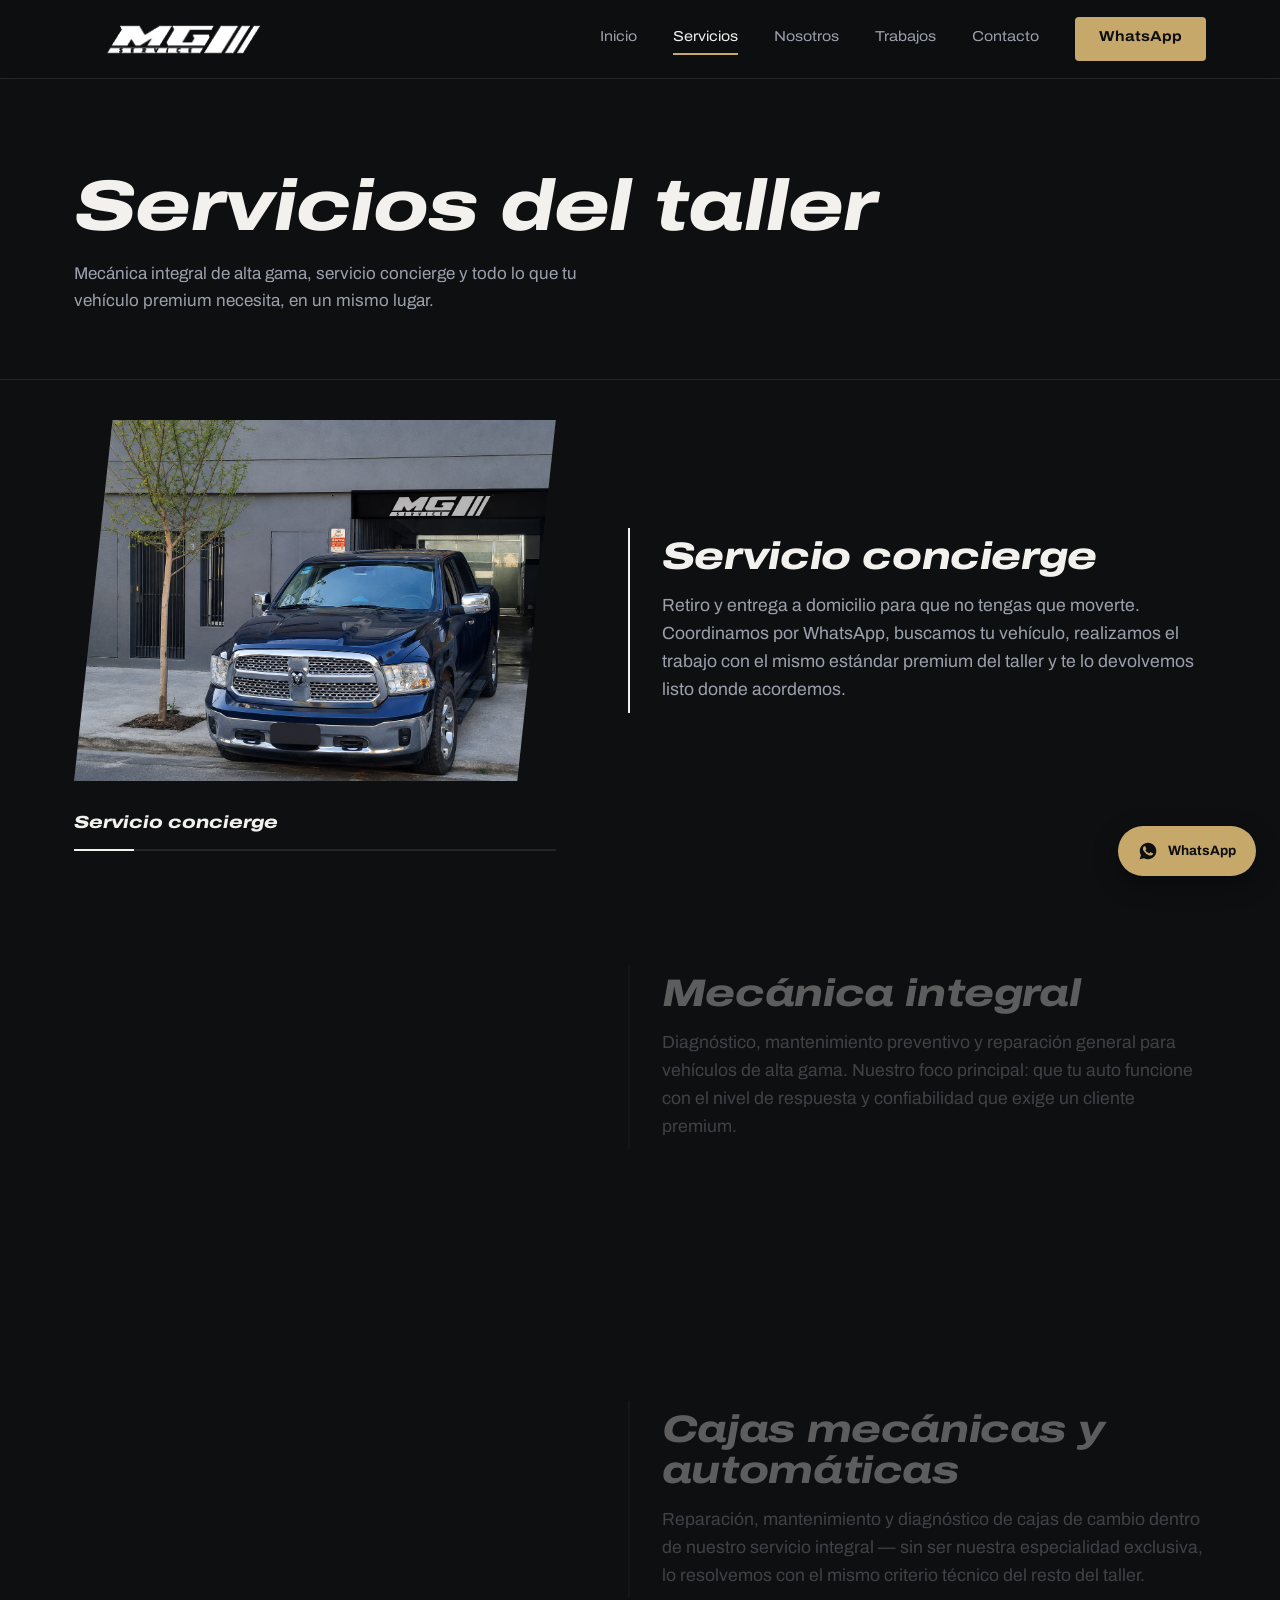
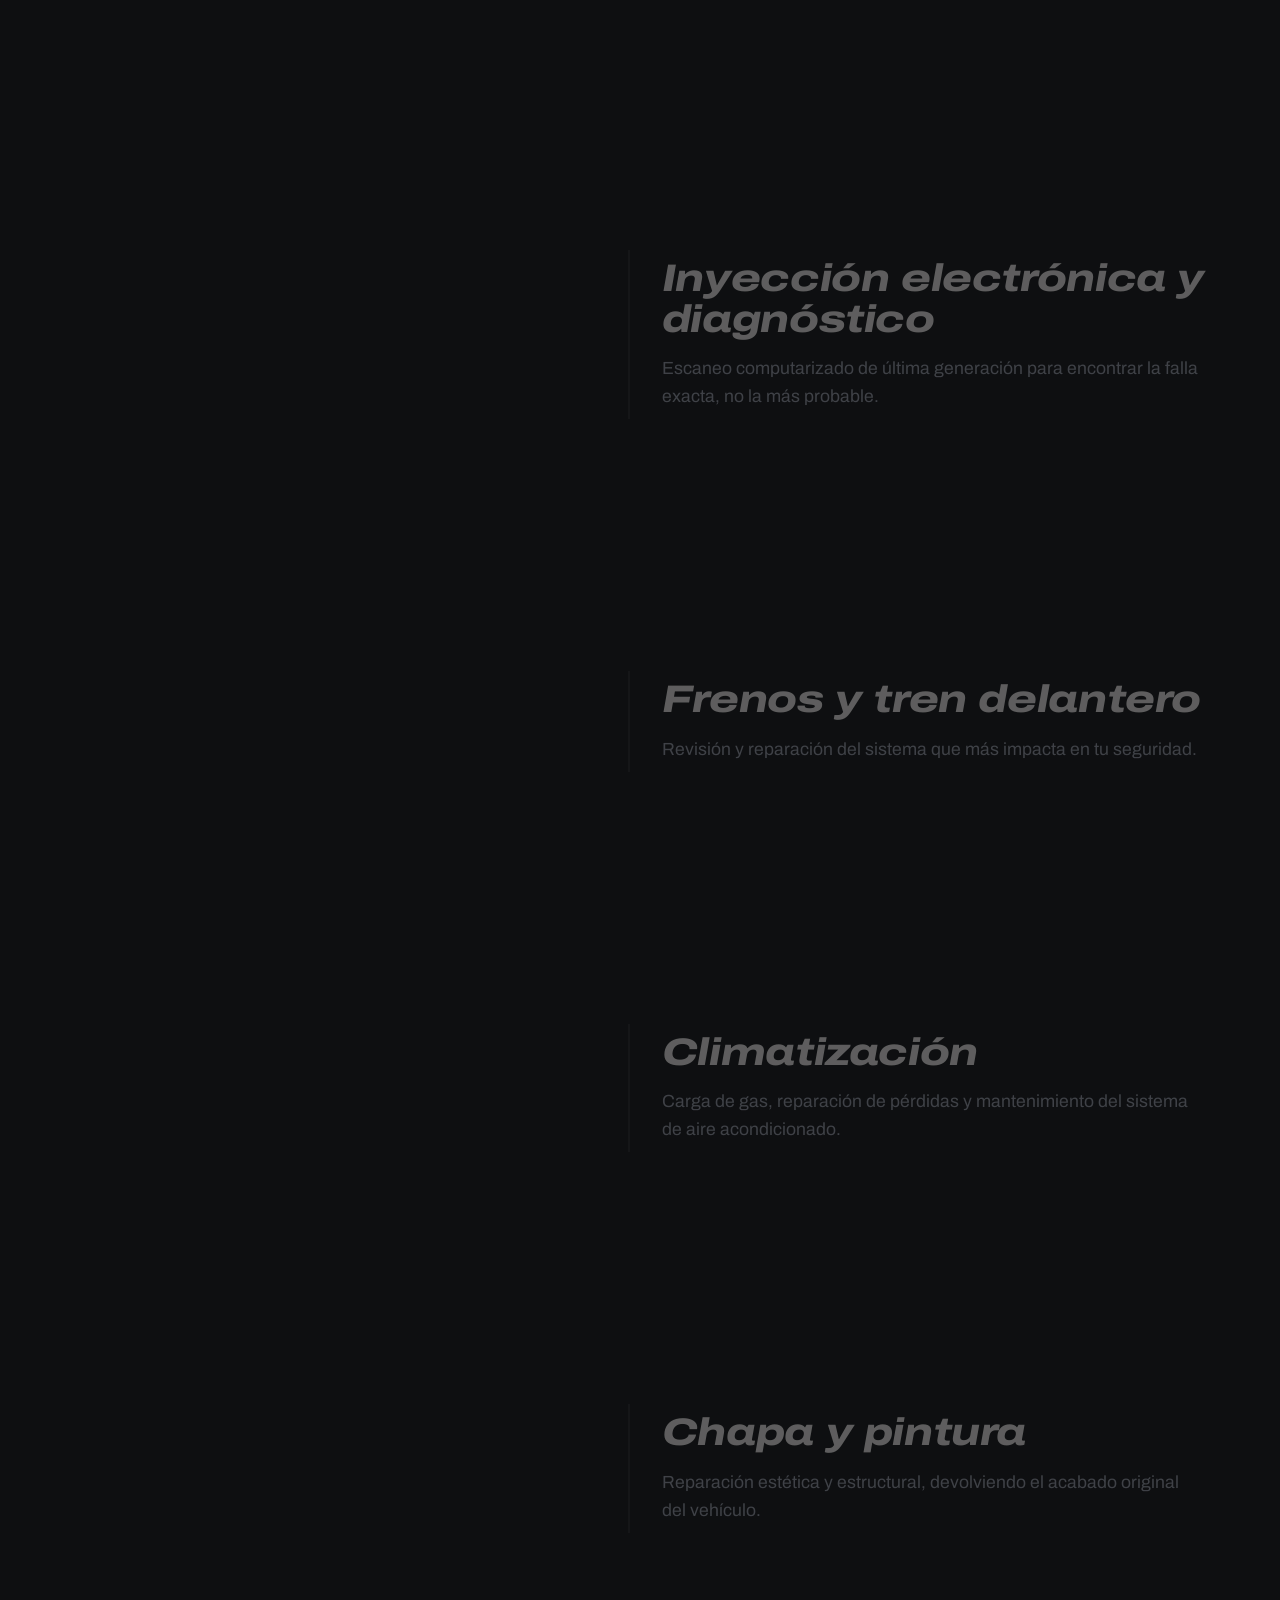
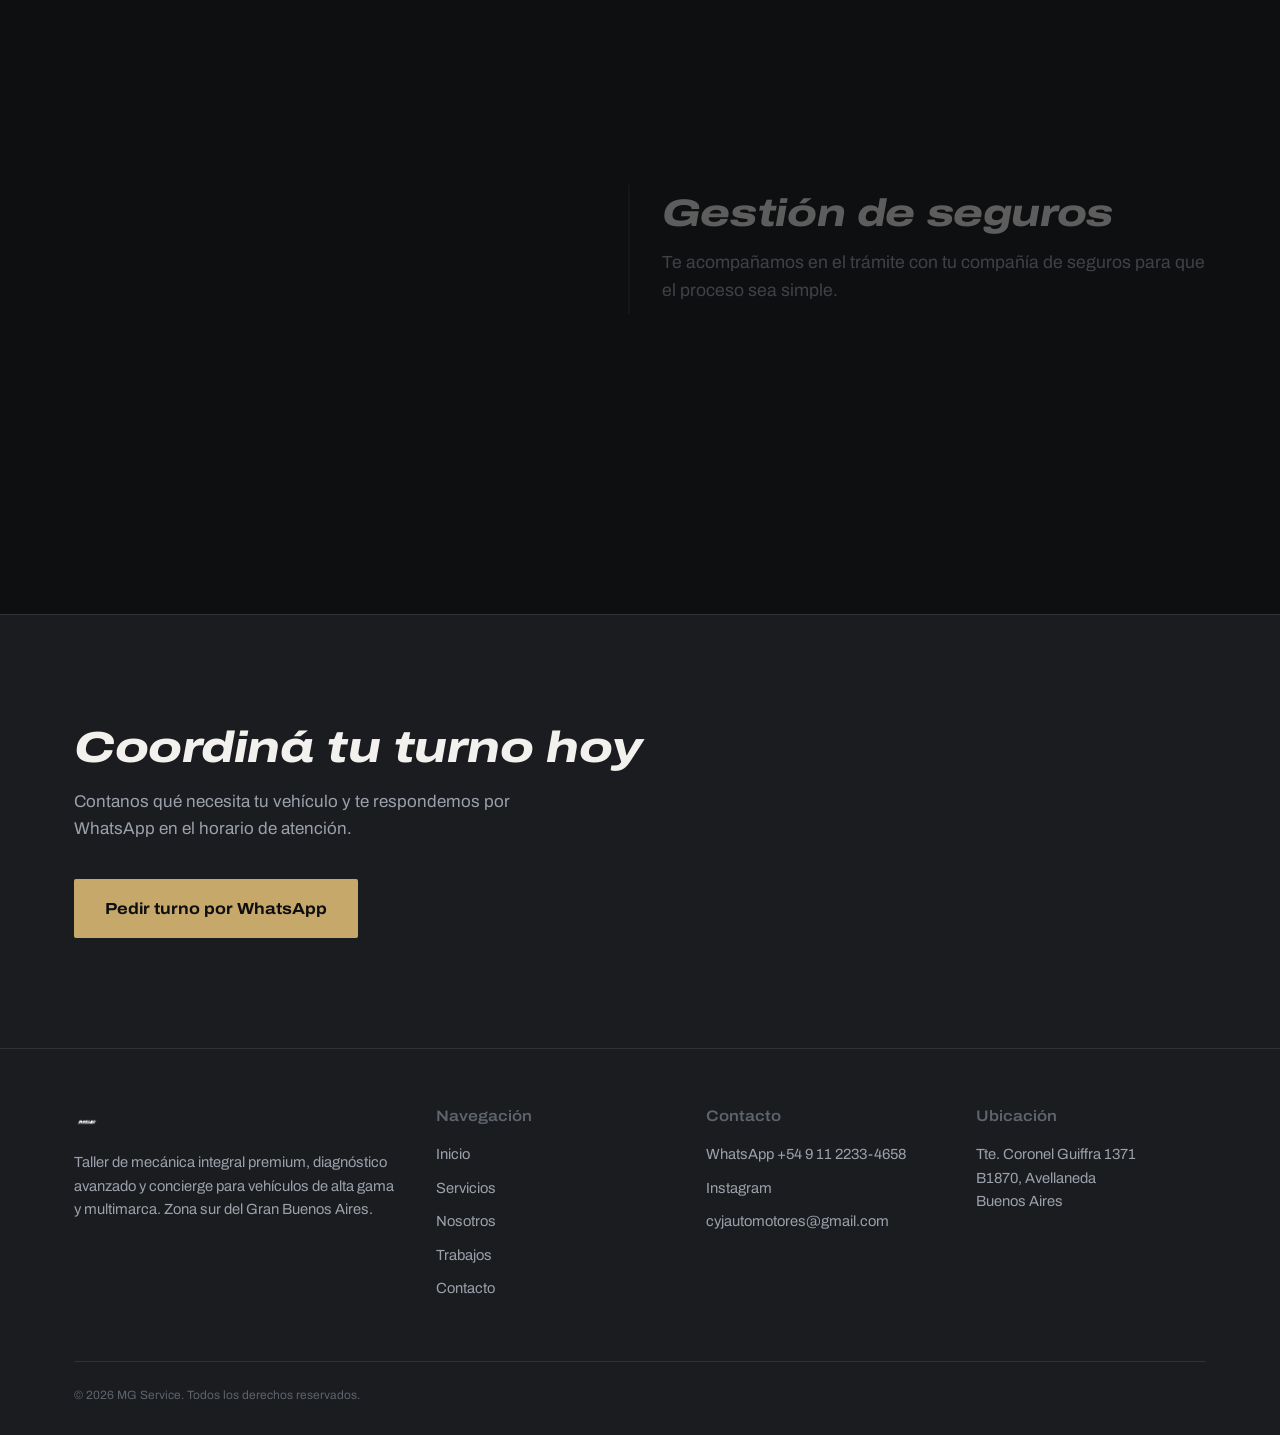
<file: servicios.html>
<!DOCTYPE html>
<html lang="es-AR">
<head>
<meta charset="UTF-8">
<meta name="viewport" content="width=device-width, initial-scale=1.0">
<title>Servicios de mecánica en Avellaneda – MG Service</title>
<meta name="description" content="Mecánica integral, frenos y tren delantero, inyección electrónica, cajas automáticas, aire acondicionado, chapa y pintura. Taller en Avellaneda.">
<link rel="icon" type="image/png" href="assets/img/favicon.png">
<link rel="canonical" href="https://www.mg-service.com.ar/servicios.html">
<meta name="theme-color" content="#0e0f11">
<meta property="og:type" content="website">
<meta property="og:locale" content="es_AR">
<meta property="og:site_name" content="MG Service">
<meta property="og:title" content="Servicios de mecánica en Avellaneda – MG Service">
<meta property="og:description" content="Mecánica integral, frenos y tren delantero, inyección electrónica, cajas automáticas, aire acondicionado, chapa y pintura. Taller en Avellaneda.">
<meta property="og:url" content="https://www.mg-service.com.ar/servicios.html">
<meta property="og:image" content="https://www.mg-service.com.ar/assets/img/workshop/fachada-mg-service.jpg">
<meta name="twitter:card" content="summary_large_image">
<link rel="preconnect" href="https://fonts.googleapis.com">
<link rel="preconnect" href="https://fonts.gstatic.com" crossorigin>
<link href="https://fonts.googleapis.com/css2?family=Archivo:ital,wdth,wght@0,62..125,400..900;1,62..125,400..900&display=swap" rel="stylesheet">
<link rel="stylesheet" href="assets/css/style.css">
</head>
<body>

<header class="site-header">
  <div class="container">
    <a href="index.html" class="logo"><img src="assets/img/logo-transparent.png" alt="MG Service"></a>
    <nav class="main-nav">
      <a href="index.html">Inicio</a>
      <a href="servicios.html">Servicios</a>
      <a href="nosotros.html">Nosotros</a>
      <a href="trabajos.html">Trabajos</a>
      <a href="contacto.html">Contacto</a>
      <a href="https://wa.me/5491122334658?text=Hola%2C%20quiero%20consultar%20sobre%20mi%20auto" class="nav-cta">WhatsApp</a>
    </nav>
    <button class="nav-toggle" aria-label="Abrir menú">☰</button>
  </div>
</header>

<main>

  <section class="page-hero">
    <div class="container">
      <h1>Servicios del taller</h1>
      <p>Mecánica integral de alta gama, servicio concierge y todo lo que tu vehículo premium necesita, en un mismo lugar.</p>
    </div>
  </section>

  <section class="svc-scroll" aria-label="Lista de servicios">
    <div class="container svc-grid">
      <div class="svc-aside">
        <div class="svc-media" aria-hidden="true">
          <img src="assets/img/workshop/fachada-mg-service.jpg" alt="Fachada de MG Service con una RAM lista para entregar" class="is-active">
          <img src="assets/img/workshop/ram-diagnostico-taller.jpg" alt="RAM y un auto con el capó abierto en el taller" loading="lazy">
          <img src="assets/img/workshop/instalaciones-elevadores.jpg" alt="Elevadores y piso de trabajo del taller" loading="lazy">
          <img src="assets/img/workshop/motor-bmw-turbo.jpg" alt="Motor BMW en diagnóstico" loading="lazy">
          <img src="assets/img/workshop/jeep-renegade-service.jpg" alt="Jeep Renegade sobre el elevador" loading="lazy">
          <img src="assets/img/workshop/detalle-motor-bmw.jpg" alt="Detalle de motor en reparación" loading="lazy">
          <img src="assets/img/workshop/mercedes-c200.jpg" alt="Detalle de carrocería de un Mercedes-Benz C200" loading="lazy">
          <img src="assets/img/workshop/mercedes-frente.jpg" alt="Mercedes-Benz en el taller" loading="lazy">
        </div>
        <div class="svc-progress">
          <span class="svc-current">Servicio concierge</span>
          <span class="svc-bar"><span class="svc-bar-fill"></span></span>
        </div>
      </div>
      <div class="svc-list">
        <article class="svc-panel is-active" id="concierge">
          <h2>Servicio concierge</h2>
          <p>Retiro y entrega a domicilio para que no tengas que moverte. Coordinamos por WhatsApp, buscamos tu vehículo, realizamos el trabajo con el mismo estándar premium del taller y te lo devolvemos listo donde acordemos.</p>
        </article>
        <article class="svc-panel" id="mecanica">
          <h2>Mecánica integral</h2>
          <p>Diagnóstico, mantenimiento preventivo y reparación general para vehículos de alta gama. Nuestro foco principal: que tu auto funcione con el nivel de respuesta y confiabilidad que exige un cliente premium.</p>
        </article>
        <article class="svc-panel" id="cajas">
          <h2>Cajas mecánicas y automáticas</h2>
          <p>Reparación, mantenimiento y diagnóstico de cajas de cambio dentro de nuestro servicio integral — sin ser nuestra especialidad exclusiva, lo resolvemos con el mismo criterio técnico del resto del taller.</p>
        </article>
        <article class="svc-panel">
          <h2>Inyección electrónica y diagnóstico</h2>
          <p>Escaneo computarizado de última generación para encontrar la falla exacta, no la más probable.</p>
        </article>
        <article class="svc-panel">
          <h2>Frenos y tren delantero</h2>
          <p>Revisión y reparación del sistema que más impacta en tu seguridad.</p>
        </article>
        <article class="svc-panel">
          <h2>Climatización</h2>
          <p>Carga de gas, reparación de pérdidas y mantenimiento del sistema de aire acondicionado.</p>
        </article>
        <article class="svc-panel">
          <h2>Chapa y pintura</h2>
          <p>Reparación estética y estructural, devolviendo el acabado original del vehículo.</p>
        </article>
        <article class="svc-panel">
          <h2>Gestión de seguros</h2>
          <p>Te acompañamos en el trámite con tu compañía de seguros para que el proceso sea simple.</p>
        </article>
      </div>
    </div>
  </section>

  <section class="cta-final">
    <div class="container">
      <h2>Coordiná tu turno hoy</h2>
      <p>Contanos qué necesita tu vehículo y te respondemos por WhatsApp en el horario de atención.</p>
      <a href="https://wa.me/5491122334658?text=Hola%2C%20quiero%20consultar%20sobre%20mi%20auto" class="btn btn-primary">Pedir turno por WhatsApp</a>
    </div>
  </section>

</main>

<footer class="site-footer">
  <div class="container">
    <div class="footer-grid">
      <div class="footer-col footer-logo">
        <img src="assets/img/logo-transparent.png" alt="MG Service">
        <p>Taller de mecánica integral premium, diagnóstico avanzado y concierge para vehículos de alta gama y multimarca. Zona sur del Gran Buenos Aires.</p>
      </div>
      <div class="footer-col">
        <h4>Navegación</h4>
        <a href="index.html">Inicio</a>
        <a href="servicios.html">Servicios</a>
        <a href="nosotros.html">Nosotros</a>
        <a href="trabajos.html">Trabajos</a>
        <a href="contacto.html">Contacto</a>
      </div>
      <div class="footer-col">
        <h4>Contacto</h4>
        <a href="https://wa.me/5491122334658">WhatsApp +54 9 11 2233-4658</a>
        <a href="https://www.instagram.com/mg_service1023/" target="_blank" rel="noopener">Instagram</a>
        <a href="mailto:cyjautomotores@gmail.com">cyjautomotores@gmail.com</a>
      </div>
      <div class="footer-col">
        <h4>Ubicación</h4>
        <p>Tte. Coronel Guiffra 1371<br>B1870, Avellaneda<br>Buenos Aires</p>
      </div>
    </div>
    <div class="footer-bottom">
      <span>© <span class="current-year"></span> MG Service. Todos los derechos reservados.</span>
    </div>
  </div>
</footer>

<a class="wa-float" href="https://wa.me/5491122334658?text=Hola%2C%20quiero%20consultar%20sobre%20mi%20auto" target="_blank" rel="noopener" aria-label="Hablar por WhatsApp">
  <svg viewBox="0 0 24 24" fill="currentColor"><path d="M12.04 2C6.58 2 2.13 6.45 2.13 11.91c0 1.85.5 3.58 1.44 5.06L2 22l5.25-1.38a9.84 9.84 0 0 0 4.79 1.22h.01c5.46 0 9.91-4.45 9.91-9.91C21.96 6.45 17.5 2 12.04 2zm5.78 14.04c-.25.7-1.45 1.34-2 1.42-.51.08-1.17.11-1.89-.12-.43-.14-.98-.32-1.69-.62-2.98-1.29-4.92-4.3-5.07-4.5-.15-.2-1.21-1.6-1.21-3.06 0-1.45.76-2.16 1.03-2.46.27-.3.59-.37.78-.37.2 0 .39.002.56.01.18.008.42-.07.65.5.25.6.84 2.07.92 2.22.08.15.13.33.03.53-.1.2-.15.32-.3.5-.15.18-.31.4-.44.54-.15.15-.3.32-.13.62.17.3.78 1.28 1.67 2.07 1.15 1.02 2.12 1.34 2.42 1.49.3.15.48.13.65-.05.2-.2.78-.91.99-1.22.2-.3.4-.25.67-.15.27.1 1.72.81 2.02.96.3.15.5.22.57.35.08.13.08.74-.17 1.44z"/></svg>
  WhatsApp
</a>

<script src="assets/js/main.js"></script>
</body>
</html>
</file>
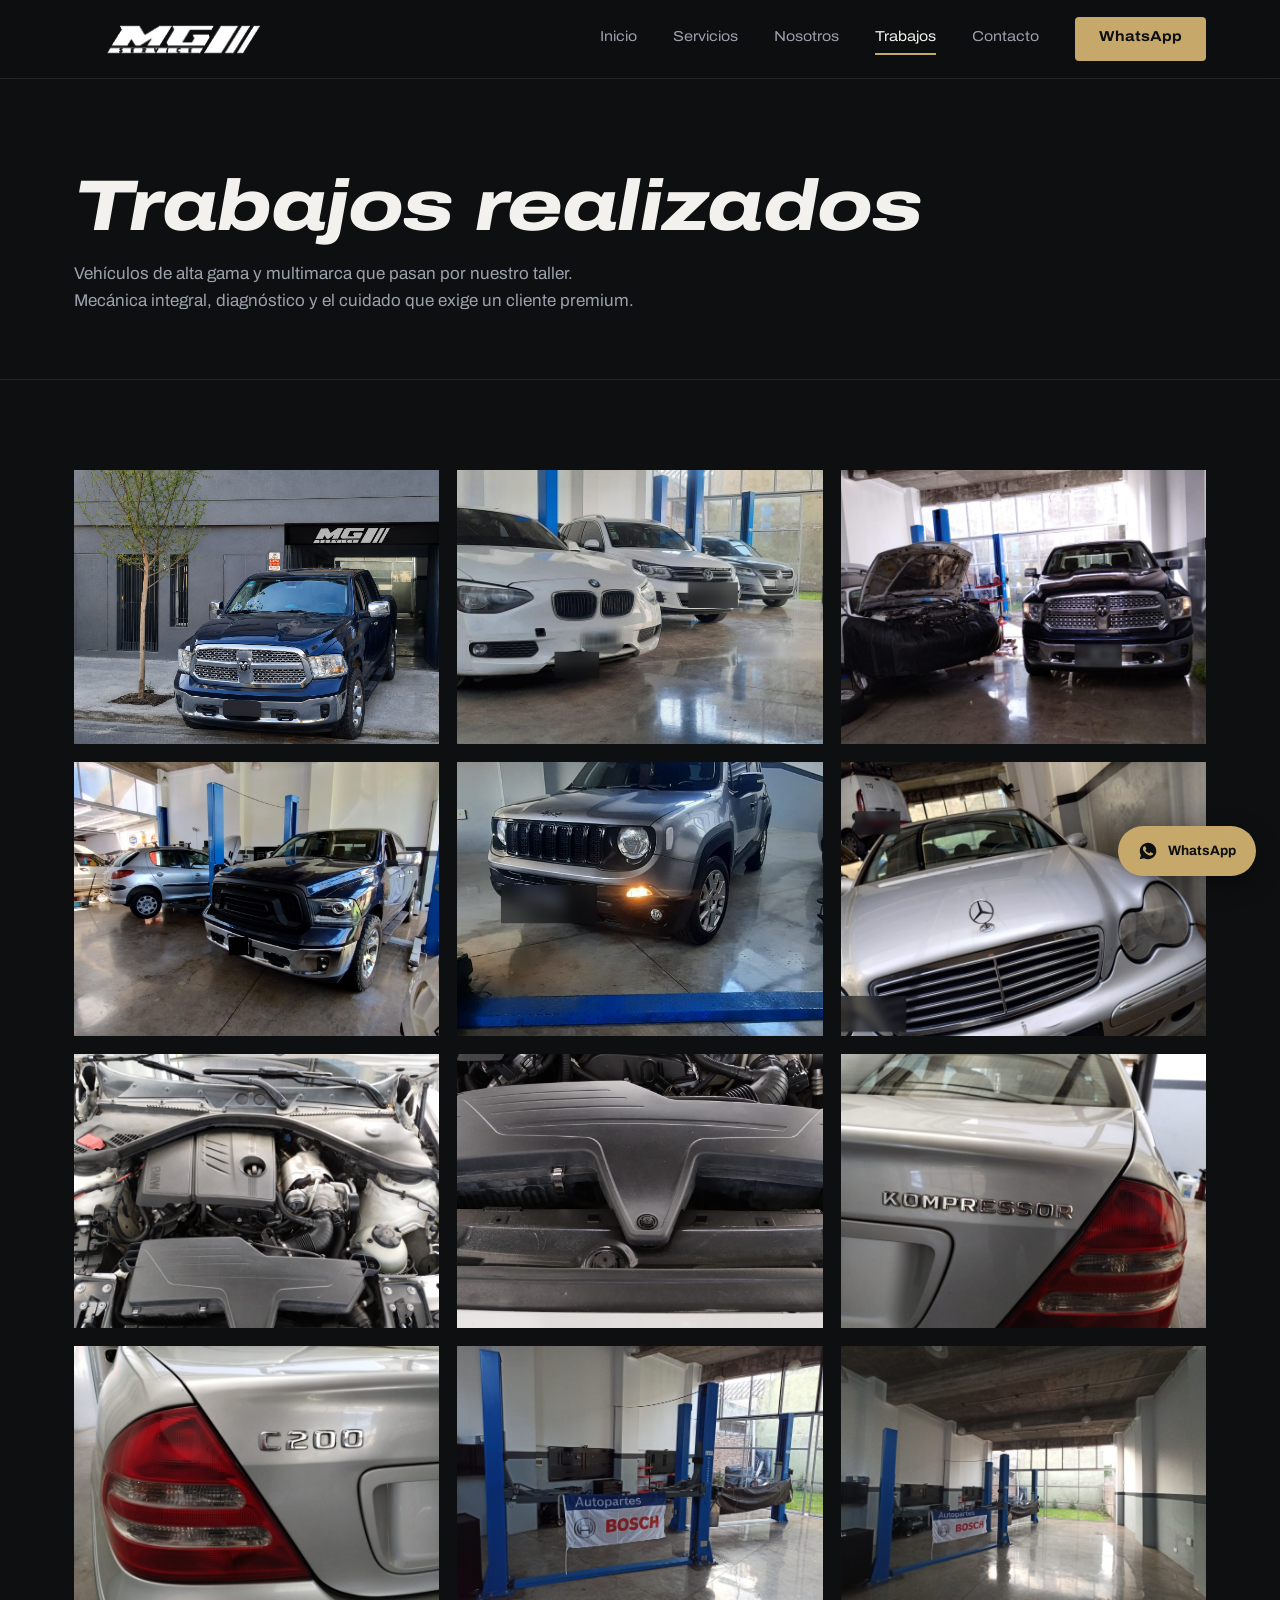
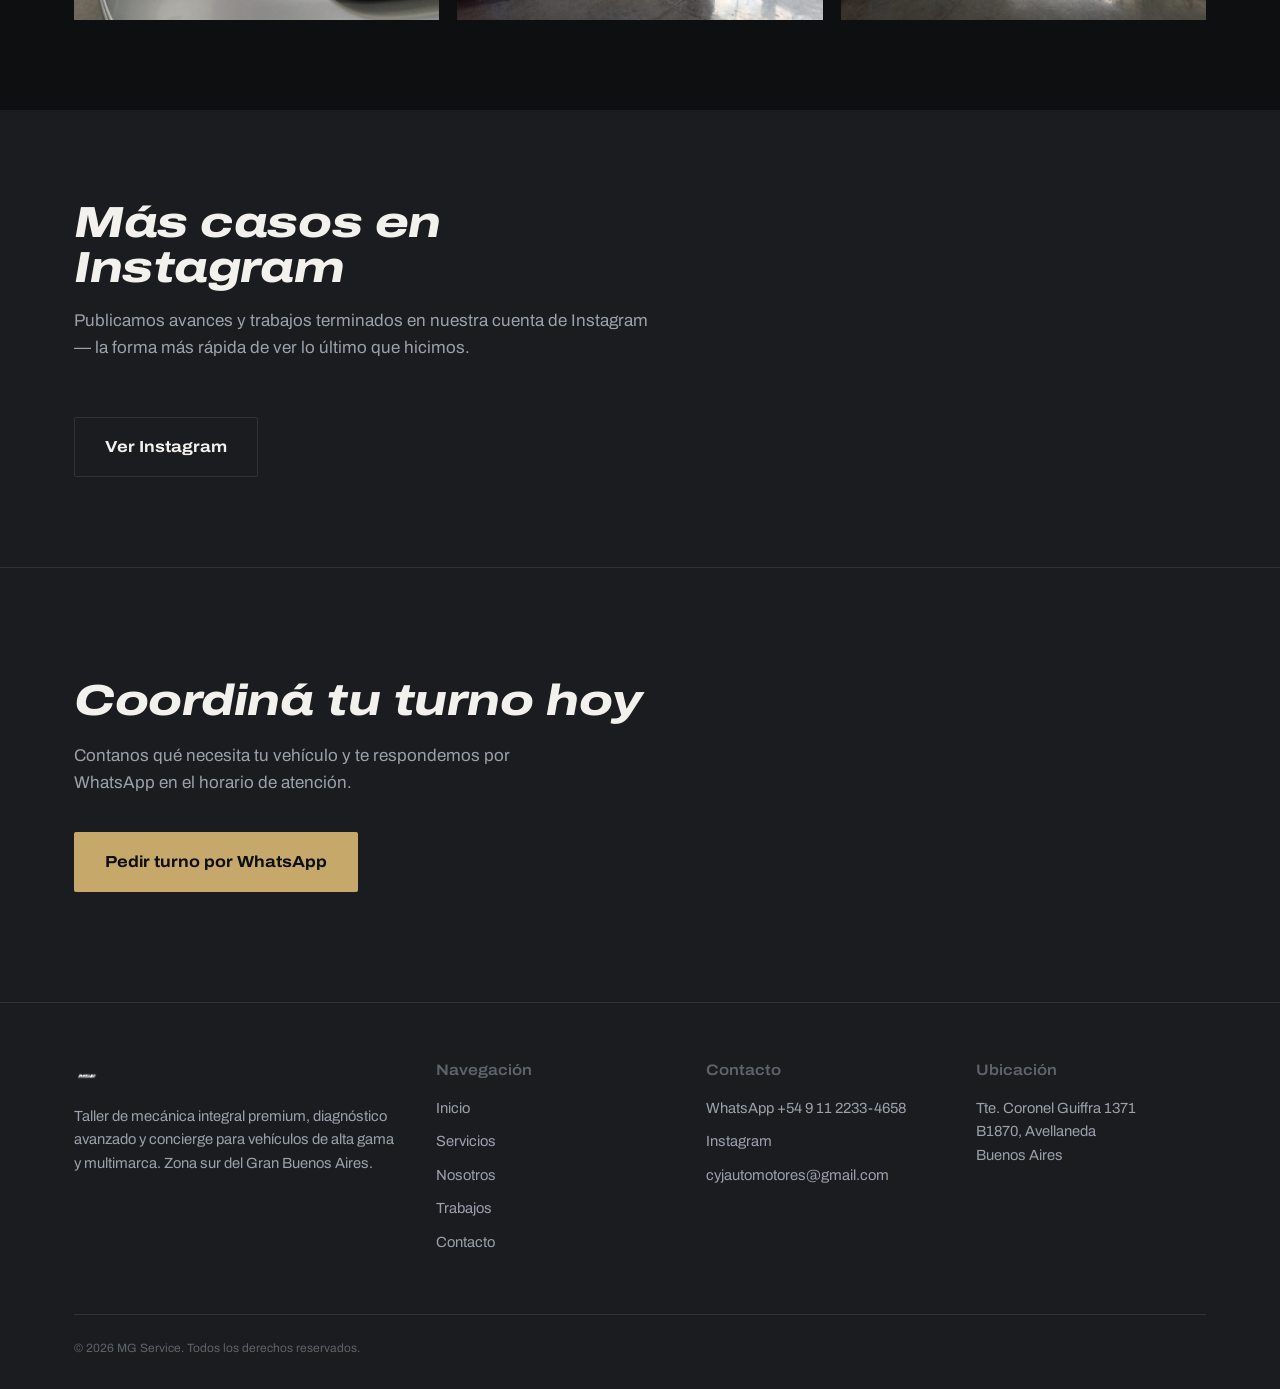
<file: trabajos.html>
<!DOCTYPE html>
<html lang="es-AR">
<head>
<meta charset="UTF-8">
<meta name="viewport" content="width=device-width, initial-scale=1.0">
<title>Trabajos realizados – Taller mecánico MG Service</title>
<meta name="description" content="Fotos de trabajos del taller MG Service en Avellaneda: diagnóstico, mecánica integral y mantenimiento de BMW, Mercedes-Benz, RAM, Jeep y más.">
<link rel="icon" type="image/png" href="assets/img/favicon.png">
<link rel="canonical" href="https://www.mg-service.com.ar/trabajos.html">
<meta name="theme-color" content="#0e0f11">
<meta property="og:type" content="website">
<meta property="og:locale" content="es_AR">
<meta property="og:site_name" content="MG Service">
<meta property="og:title" content="Trabajos realizados – Taller mecánico MG Service">
<meta property="og:description" content="Fotos de trabajos del taller MG Service en Avellaneda: diagnóstico, mecánica integral y mantenimiento de BMW, Mercedes-Benz, RAM, Jeep y más.">
<meta property="og:url" content="https://www.mg-service.com.ar/trabajos.html">
<meta property="og:image" content="https://www.mg-service.com.ar/assets/img/workshop/fachada-mg-service.jpg">
<meta name="twitter:card" content="summary_large_image">
<link rel="preconnect" href="https://fonts.googleapis.com">
<link rel="preconnect" href="https://fonts.gstatic.com" crossorigin>
<link href="https://fonts.googleapis.com/css2?family=Archivo:ital,wdth,wght@0,62..125,400..900;1,62..125,400..900&display=swap" rel="stylesheet">
<link rel="stylesheet" href="assets/css/style.css">
</head>
<body>

<header class="site-header">
  <div class="container">
    <a href="index.html" class="logo"><img src="assets/img/logo-transparent.png" alt="MG Service"></a>
    <nav class="main-nav">
      <a href="index.html">Inicio</a>
      <a href="servicios.html">Servicios</a>
      <a href="nosotros.html">Nosotros</a>
      <a href="trabajos.html">Trabajos</a>
      <a href="contacto.html">Contacto</a>
      <a href="https://wa.me/5491122334658?text=Hola%2C%20quiero%20consultar%20sobre%20mi%20auto" class="nav-cta">WhatsApp</a>
    </nav>
    <button class="nav-toggle" aria-label="Abrir menú">☰</button>
  </div>
</header>

<main>

  <section class="page-hero">
    <div class="container">
      <h1>Trabajos realizados</h1>
      <p>Vehículos de alta gama y multimarca que pasan por nuestro taller. Mecánica integral, diagnóstico y el cuidado que exige un cliente premium.</p>
    </div>
  </section>

  <section class="section">
    <div class="container">
      <div class="gallery-grid">

        <div class="gallery-item">
          <img src="assets/img/workshop/fachada-mg-service.jpg" alt="Fachada de MG Service con vehículo premium en entrada">
        </div>

        <div class="gallery-item">
          <img src="assets/img/workshop/taller-autos-premium.jpg" alt="Taller con BMW, Volkswagen y vehículos de alta gama">
        </div>

        <div class="gallery-item">
          <img src="assets/img/workshop/ram-diagnostico-taller.jpg" alt="RAM en diagnóstico con escaneo computarizado">
        </div>

        <div class="gallery-item">
          <img src="assets/img/workshop/ram-y-elevadores.jpg" alt="RAM y pick-ups en bahías con elevadores">
        </div>

        <div class="gallery-item">
          <img src="assets/img/workshop/jeep-renegade-service.jpg" alt="Jeep Renegade en service sobre elevador">
        </div>

        <div class="gallery-item">
          <img src="assets/img/workshop/mercedes-frente.jpg" alt="Mercedes-Benz en MG Service">
        </div>

        <div class="gallery-item">
          <img src="assets/img/workshop/motor-bmw-turbo.jpg" alt="Motor BMW turbo en diagnóstico">
        </div>

        <div class="gallery-item">
          <img src="assets/img/workshop/detalle-motor-bmw.jpg" alt="Detalle de motor BMW en reparación">
        </div>

        <div class="gallery-item">
          <img src="assets/img/workshop/mercedes-kompressor.jpg" alt="Detalle Kompressor Mercedes-Benz">
        </div>

        <div class="gallery-item">
          <img src="assets/img/workshop/mercedes-c200.jpg" alt="Detalle Mercedes-Benz C200">
        </div>

        <div class="gallery-item">
          <img src="assets/img/workshop/elevadores-bosch.jpg" alt="Elevadores Bosch en MG Service">
        </div>

        <div class="gallery-item">
          <img src="assets/img/workshop/taller-amplio.jpg" alt="Interior amplio del taller MG Service">
        </div>

      </div>
    </div>
  </section>

  <section class="section section-alt">
    <div class="container">
      <div class="section-head">
        <h2>Más casos en Instagram</h2>
        <p>Publicamos avances y trabajos terminados en nuestra cuenta de Instagram — la forma más rápida de ver lo último que hicimos.</p>
      </div>
      <a href="https://www.instagram.com/mg_service1023/" target="_blank" rel="noopener" class="btn btn-outline">Ver Instagram</a>
    </div>
  </section>

  <section class="cta-final">
    <div class="container">
      <h2>Coordiná tu turno hoy</h2>
      <p>Contanos qué necesita tu vehículo y te respondemos por WhatsApp en el horario de atención.</p>
      <a href="https://wa.me/5491122334658?text=Hola%2C%20quiero%20consultar%20sobre%20mi%20auto" class="btn btn-primary">Pedir turno por WhatsApp</a>
    </div>
  </section>

</main>

<footer class="site-footer">
  <div class="container">
    <div class="footer-grid">
      <div class="footer-col footer-logo">
        <img src="assets/img/logo-transparent.png" alt="MG Service">
        <p>Taller de mecánica integral premium, diagnóstico avanzado y concierge para vehículos de alta gama y multimarca. Zona sur del Gran Buenos Aires.</p>
      </div>
      <div class="footer-col">
        <h4>Navegación</h4>
        <a href="index.html">Inicio</a>
        <a href="servicios.html">Servicios</a>
        <a href="nosotros.html">Nosotros</a>
        <a href="trabajos.html">Trabajos</a>
        <a href="contacto.html">Contacto</a>
      </div>
      <div class="footer-col">
        <h4>Contacto</h4>
        <a href="https://wa.me/5491122334658">WhatsApp +54 9 11 2233-4658</a>
        <a href="https://www.instagram.com/mg_service1023/" target="_blank" rel="noopener">Instagram</a>
        <a href="mailto:cyjautomotores@gmail.com">cyjautomotores@gmail.com</a>
      </div>
      <div class="footer-col">
        <h4>Ubicación</h4>
        <p>Tte. Coronel Guiffra 1371<br>B1870, Avellaneda<br>Buenos Aires</p>
      </div>
    </div>
    <div class="footer-bottom">
      <span>© <span class="current-year"></span> MG Service. Todos los derechos reservados.</span>
    </div>
  </div>
</footer>

<a class="wa-float" href="https://wa.me/5491122334658?text=Hola%2C%20quiero%20consultar%20sobre%20mi%20auto" target="_blank" rel="noopener" aria-label="Hablar por WhatsApp">
  <svg viewBox="0 0 24 24" fill="currentColor"><path d="M12.04 2C6.58 2 2.13 6.45 2.13 11.91c0 1.85.5 3.58 1.44 5.06L2 22l5.25-1.38a9.84 9.84 0 0 0 4.79 1.22h.01c5.46 0 9.91-4.45 9.91-9.91C21.96 6.45 17.5 2 12.04 2zm5.78 14.04c-.25.7-1.45 1.34-2 1.42-.51.08-1.17.11-1.89-.12-.43-.14-.98-.32-1.69-.62-2.98-1.29-4.92-4.3-5.07-4.5-.15-.2-1.21-1.6-1.21-3.06 0-1.45.76-2.16 1.03-2.46.27-.3.59-.37.78-.37.2 0 .39.002.56.01.18.008.42-.07.65.5.25.6.84 2.07.92 2.22.08.15.13.33.03.53-.1.2-.15.32-.3.5-.15.18-.31.4-.44.54-.15.15-.3.32-.13.62.17.3.78 1.28 1.67 2.07 1.15 1.02 2.12 1.34 2.42 1.49.3.15.48.13.65-.05.2-.2.78-.91.99-1.22.2-.3.4-.25.67-.15.27.1 1.72.81 2.02.96.3.15.5.22.57.35.08.13.08.74-.17 1.44z"/></svg>
  WhatsApp
</a>

<script src="assets/js/main.js"></script>
</body>
</html>
</file>
<file: assets/css/style.css>
/* ==========================================================================
   MG SERVICE — Design System
   Paleta: negro grafito + gris carbón + blanco hueso + acento dorado
   Tipografía: Oswald (display) / Inter (cuerpo) / Space Mono (datos)
   ========================================================================== */

:root {
  --c-black: #0e0f11;
  --c-charcoal: #1a1c1f;
  --c-charcoal-2: #232529;
  --c-steel: #9ba1ac;
  --c-steel-dim: #5e636c;
  --c-bone: #f2f1ed;
  --c-gold: #c7a86b;
  --c-gold-dim: #9e8351;
  --c-line: rgba(242, 241, 237, 0.1);

  --font-display: "Oswald", "Arial Narrow", sans-serif;
  --font-body: "Inter", -apple-system, BlinkMacSystemFont, sans-serif;
  --font-mono: "Space Mono", "Courier New", monospace;

  --container: 1180px;
  --radius: 2px;
}

* { margin: 0; padding: 0; box-sizing: border-box; }

html { scroll-behavior: smooth; }

@media (prefers-reduced-motion: reduce) {
  html { scroll-behavior: auto; }
  * { animation-duration: 0.01ms !important; animation-iteration-count: 1 !important; transition-duration: 0.01ms !important; }
}

body {
  background: var(--c-black);
  color: var(--c-bone);
  font-family: var(--font-body);
  font-size: 16px;
  line-height: 1.6;
  -webkit-font-smoothing: antialiased;
}

img { max-width: 100%; display: block; }

a { color: inherit; text-decoration: none; }

.container {
  max-width: var(--container);
  margin: 0 auto;
  padding: 0 24px;
}

h1, h2, h3, h4 {
  font-family: var(--font-display);
  font-weight: 600;
  letter-spacing: 0.01em;
  text-transform: uppercase;
  line-height: 1.15;
}

h1 { font-size: clamp(2.4rem, 6vw, 4.6rem); font-weight: 500; }
h2 { font-size: clamp(1.7rem, 4vw, 2.6rem); }
h3 { font-size: 1.25rem; }

p { color: var(--c-steel); }

.eyebrow {
  font-family: var(--font-mono);
  font-size: 0.75rem;
  letter-spacing: 0.18em;
  text-transform: uppercase;
  color: var(--c-gold);
  display: inline-flex;
  align-items: center;
  gap: 10px;
  margin-bottom: 14px;
}
.eyebrow .stripes { width: 22px; height: 12px; }

/* -------------------------------------------------------------------------
   Motivo de franjas diagonales (signature del logo, reutilizado en toda la web)
   ------------------------------------------------------------------------- */
.stripes {
  display: inline-block;
  width: 28px;
  height: 16px;
  background-image:
    linear-gradient(115deg, transparent 0 38%, currentColor 38% 50%, transparent 50% 100%),
    linear-gradient(115deg, transparent 0 58%, currentColor 58% 70%, transparent 70% 100%),
    linear-gradient(115deg, transparent 0 78%, currentColor 78% 90%, transparent 90% 100%);
  background-repeat: no-repeat;
}

.stripe-divider {
  width: 100%;
  height: 40px;
  background-image:
    linear-gradient(112deg, transparent 0 48.4%, var(--c-gold) 48.4% 49.4%, transparent 49.4% 100%),
    linear-gradient(112deg, transparent 0 51%, var(--c-line) 51% 52%, transparent 52% 100%),
    linear-gradient(112deg, transparent 0 53.6%, var(--c-line) 53.6% 54.6%, transparent 54.6% 100%);
  opacity: 0.9;
}

/* -------------------------------------------------------------------------
   Header
   ------------------------------------------------------------------------- */
.site-header {
  position: sticky;
  top: 0;
  z-index: 100;
  background: rgba(14, 15, 17, 0.92);
  backdrop-filter: blur(8px);
  border-bottom: 1px solid var(--c-line);
}

.site-header .container {
  display: flex;
  align-items: center;
  justify-content: space-between;
  height: 78px;
}

.logo img {
  width: 220px;
  height: auto;
}

.main-nav {
  display: flex;
  align-items: center;
  gap: 36px;
}

.main-nav a {
  font-family: var(--font-display);
  font-size: 0.85rem;
  letter-spacing: 0.06em;
  text-transform: uppercase;
  color: var(--c-steel);
  position: relative;
  padding-bottom: 4px;
  transition: color 0.2s ease;
}
.main-nav a:hover, .main-nav a.active { color: var(--c-bone); }
.main-nav a.active::after {
  content: "";
  position: absolute;
  left: 0; bottom: -2px;
  width: 100%; height: 2px;
  background: var(--c-gold);
}

.nav-cta {
  display: inline-flex;
  align-items: center;
  justify-content: center;

  height: 44px;
  padding: 0 24px;

  background: var(--c-gold);
  color: var(--c-black) !important;

  font-family: var(--font-body);
  font-weight: 400;
  letter-spacing: 0.08em;
  text-transform: uppercase;

  border-radius: 4px;
}
.nav-cta:hover { background: var(--c-gold-dim); }

.nav-toggle {
  display: none;
  background: none;
  border: none;
  color: var(--c-bone);
  font-size: 1.6rem;
  cursor: pointer;
}

/* -------------------------------------------------------------------------
   Botones
   ------------------------------------------------------------------------- */
.btn {
  display: inline-flex;
  align-items: center;
  gap: 10px;
  font-family: var(--font-display);
  font-size: 0.9rem;
  letter-spacing: 0.04em;
  text-transform: uppercase;
  padding: 16px 30px;
  border-radius: var(--radius);
  border: 1px solid transparent;
  cursor: pointer;
  transition: all 0.2s ease;
}
.btn-primary { background: var(--c-gold); color: var(--c-black); }
.btn-primary:hover { background: var(--c-gold-dim); }
.btn-outline { border-color: var(--c-line); color: var(--c-bone); }
.btn-outline:hover { border-color: var(--c-bone); background: rgba(242,241,237,0.04); }

/* -------------------------------------------------------------------------
   Hero
   ------------------------------------------------------------------------- */
.hero {
  position: relative;
  padding: 110px 0 90px;
  overflow: hidden;
  background:
    var(--c-black);
}

.hero-stripes-bg {
  position: absolute;
  top: 0; right: -10%;
  width: 60%; height: 100%;
  opacity: 0.05;
  background-image:
    repeating-linear-gradient(112deg, transparent 0 60px, var(--c-bone) 60px 70px, transparent 70px 140px);
  pointer-events: none;
}

.hero .container { position: relative; z-index: 1; max-width: 880px; }

.hero h1 { margin-bottom: 24px; }
.hero h1 .accent { color: var(--c-gold); }

.hero-sub {
  font-size: 1.1rem;
  max-width: 560px;
  margin-bottom: 40px;
}

.hero-actions { display: flex; gap: 16px; flex-wrap: wrap; }

.hero-meta {
  display: flex;
  gap: 36px;
  margin-top: 64px;
  padding-top: 28px;
  border-top: 1px solid var(--c-line);
  flex-wrap: wrap;
}
.hero-meta div { font-family: var(--font-mono); font-size: 0.78rem; color: var(--c-steel); }
.hero-meta strong { display: block; color: var(--c-bone); font-family: var(--font-display); font-size: 1rem; text-transform: uppercase; margin-bottom: 2px; }

.hero-slider {
  height: clamp(560px, calc(100svh - 110px), 720px);
  min-height: 560px;
  padding: 0;
  display: flex;
  align-items: center;
  background: var(--c-black);
}

.hero-slide,
.hero-overlay {
  position: absolute;
  inset: 0;
}

.hero-slide {
  background-position: center;
  background-size: cover;
  opacity: 0;
  transform: scale(1.03);
  transition: opacity 0.8s ease, transform 5.5s ease;
}

.hero-slide.active {
  opacity: 1;
  transform: scale(1);
}

.hero-overlay {
  background:
    linear-gradient(90deg, rgba(14,15,17,0.92) 0%, rgba(14,15,17,0.62) 42%, rgba(14,15,17,0.2) 100%),
    linear-gradient(180deg, rgba(14,15,17,0.18) 0%, rgba(14,15,17,0.9) 100%);
}

.hero-content {
  position: relative;
  z-index: 2;
  max-width: var(--container);
}

.hero-content h1 {
  font-size: clamp(4.4rem, 12vw, 9rem);
  line-height: 0.9;
  margin-bottom: 24px;
}

.hero-kicker {
  max-width: 590px;
  color: var(--c-bone);
  font-size: clamp(1.04rem, 2vw, 1.28rem);
  margin-bottom: 36px;
}

.hero-controls {
  position: absolute;
  z-index: 3;
  left: 50%;
  bottom: 26px;
  transform: translateX(-50%);
  display: flex;
  gap: 12px;
}

.hero-dot {
  width: 44px;
  height: 4px;
  border: 0;
  background: rgba(242,241,237,0.34);
  cursor: pointer;
}

.hero-dot.active { background: var(--c-gold); }

.intro-section { padding-top: 70px; }

.intro-copy {
  max-width: 900px;
  color: var(--c-bone);
  font-family: var(--font-display);
  font-size: clamp(1.55rem, 3.6vw, 2.5rem);
  line-height: 1.18;
  text-transform: uppercase;
  margin-bottom: 48px;
}

.feature-tiles {
  display: grid;
  grid-template-columns: repeat(3, 1fr);
  gap: 1px;
  background: var(--c-line);
  border: 1px solid var(--c-line);
}

.feature-tile {
  min-height: 390px;
  position: relative;
  overflow: hidden;
  display: flex;
  align-items: flex-end;
  background: var(--c-charcoal);
}

.feature-tile img {
  position: absolute;
  inset: 0;
  width: 100%;
  height: 100%;
  object-fit: cover;
  filter: grayscale(0.18) contrast(1.04);
  transition: transform 0.45s ease;
}

.feature-tile:hover img { transform: scale(1.04); }

.feature-tile::after {
  content: "";
  position: absolute;
  inset: 0;
  background: linear-gradient(180deg, transparent 20%, rgba(14,15,17,0.88) 100%);
}

.feature-tile div {
  position: relative;
  z-index: 1;
  padding: 28px;
}

.feature-tile span,
.key-grid span {
  display: block;
  color: var(--c-gold);
  font-family: var(--font-mono);
  font-size: 0.78rem;
  margin-bottom: 12px;
}

.feature-tile h3 {
  max-width: 260px;
  font-size: 1.35rem;
}

.editorial-split img {
  aspect-ratio: 5 / 4;
  object-fit: cover;
  filter: grayscale(0.12) contrast(1.06);
}

.brands-section {
  overflow: hidden;
  padding-bottom: 78px;
}

.brand-carousel {
  width: 100%;
  overflow: hidden;
  border-top: 1px solid var(--c-line);
  border-bottom: 1px solid var(--c-line);
  background: var(--c-bone);
  color: var(--c-black);
}

.brand-track {
  display: flex;
  width: max-content;
  animation: brand-scroll 32s linear infinite;
}

.brand-carousel:hover .brand-track { animation-play-state: paused; }

.brand-track span,
.brand-track .brand-logo {
  min-width: 220px;
  padding: 30px 34px;
  border-right: 1px solid rgba(14,15,17,0.12);
  display: flex;
  align-items: center;
  justify-content: center;
}

.brand-track span {
  font-family: var(--font-display);
  font-size: 1.32rem;
  text-align: center;
  text-transform: uppercase;
  white-space: nowrap;
}

.brand-track .brand-logo img {
  height: 42px;
  width: auto;
  max-width: 140px;
  opacity: 0.82;
  filter: grayscale(0.15);
}

.brand-track .brand-logo img[alt="Mercedes-Benz"] {
  height: 48px;
}

.brand-track .brand-logo img[alt="Jeep"] {
  height: 36px;
  max-width: 110px;
}

.concierge-steps {
  display: grid;
  gap: 1px;
  background: var(--c-line);
  border: 1px solid var(--c-line);
}

.concierge-steps article {
  background: var(--c-black);
  padding: 28px 26px;
}

.concierge-steps span {
  font-family: var(--font-mono);
  color: var(--c-gold);
  font-size: 0.78rem;
  display: block;
  margin-bottom: 12px;
}

.concierge-steps h3 {
  font-size: 1rem;
  margin-bottom: 8px;
}

.concierge-steps p {
  margin: 0;
  font-size: 0.92rem;
}

.brands-logo-grid {
  display: grid;
  grid-template-columns: repeat(6, 1fr);
  gap: 1px;
  background: var(--c-line);
  border: 1px solid var(--c-line);
}

.brand-logo-item {
  background: var(--c-black);
  min-height: 110px;
  display: flex;
  align-items: center;
  justify-content: center;
  padding: 24px;
}

.brand-logo-item img {
  height: 38px;
  width: auto;
  max-width: 120px;
  filter: brightness(0) invert(1);
  opacity: 0.55;
}

.brand-logo-item img[alt="Mercedes-Benz"] {
  height: 44px;
}

.brand-logo-item img[alt="Jeep"] {
  height: 32px;
  max-width: 96px;
}

@keyframes brand-scroll {
  from { transform: translateX(0); }
  to { transform: translateX(-50%); }
}

.work-showcase {
  display: grid;
  grid-template-columns: 1.35fr 1fr;
  grid-template-rows: repeat(2, 310px);
  gap: 18px;
}

.work-card {
  position: relative;
  overflow: hidden;
  background: var(--c-black);
  border: 1px solid var(--c-line);
}

.work-card.large { grid-row: 1 / span 2; }

.work-card img {
  width: 100%;
  height: 100%;
  object-fit: cover;
  filter: grayscale(0.1) contrast(1.05);
}

.work-card::after {
  content: "";
  position: absolute;
  inset: 0;
  background: linear-gradient(180deg, transparent 30%, rgba(14,15,17,0.9) 100%);
}

.work-card div {
  position: absolute;
  z-index: 1;
  left: 26px;
  right: 26px;
  bottom: 24px;
}

.work-card h3 { margin-bottom: 6px; }
.work-card p { margin: 0; color: var(--c-bone); }

.gallery-strip {
  display: grid;
  grid-template-columns: repeat(3, 1fr);
  gap: 18px;
  margin-top: 18px;
}

.gallery-strip img {
  width: 100%;
  aspect-ratio: 4 / 3;
  object-fit: cover;
  border: 1px solid var(--c-line);
}

.key-grid {
  display: grid;
  grid-template-columns: repeat(3, 1fr);
  gap: 1px;
  background: var(--c-line);
  border: 1px solid var(--c-line);
}

.key-grid article {
  background: var(--c-black);
  padding: 34px 30px;
}

.key-grid h3 { margin-bottom: 10px; }
.key-grid p { margin: 0; }

.stats-row {
  display: grid;
  grid-template-columns: repeat(4, 1fr);
  gap: 1px;
  margin-top: 1px;
  background: var(--c-line);
  border: 1px solid var(--c-line);
  border-top: 0;
}

.stats-row div {
  background: var(--c-charcoal);
  padding: 30px;
}

.stats-row strong {
  display: block;
  font-family: var(--font-display);
  font-size: clamp(1.7rem, 3vw, 2.3rem);
  line-height: 1;
  margin-bottom: 8px;
}

.stats-row span {
  color: var(--c-steel);
  font-family: var(--font-mono);
  font-size: 0.78rem;
}

/* -------------------------------------------------------------------------
   Secciones genéricas
   ------------------------------------------------------------------------- */
.section { padding: 90px 0; }
.section-alt { background: var(--c-charcoal); }
.section-head { max-width: 640px; margin-bottom: 56px; }
.section-head p { margin-top: 16px; }

/* -------------------------------------------------------------------------
   Grid de diferenciales
   ------------------------------------------------------------------------- */
.diff-grid {
  display: grid;
  grid-template-columns: repeat(3, 1fr);
  gap: 1px;
  background: var(--c-line);
  border: 1px solid var(--c-line);
}

.diff-card {
  background: var(--c-black);
  padding: 36px 30px;
  transition: background 0.25s ease;
}
.diff-card:hover { background: var(--c-charcoal); }

.diff-num {
  font-family: var(--font-mono);
  color: var(--c-gold);
  font-size: 0.8rem;
  display: block;
  margin-bottom: 18px;
}

.diff-card h3 { margin-bottom: 10px; font-size: 1.05rem; }
.diff-card p { font-size: 0.92rem; margin: 0; }

/* -------------------------------------------------------------------------
   Especialización destacada (split)
   ------------------------------------------------------------------------- */
.split {
  display: grid;
  grid-template-columns: 1fr 1fr;
  gap: 60px;
  align-items: center;
}

.split img {
  width: 100%;
  border-radius: var(--radius);
  filter: grayscale(0.35) contrast(1.08);
}

.split-text p { margin-bottom: 16px; }

/* -------------------------------------------------------------------------
   Proceso (cómo trabajamos)
   ------------------------------------------------------------------------- */
.process {
  display: grid;
  grid-template-columns: repeat(4, 1fr);
  gap: 28px;
}
.process-step { position: relative; padding-top: 28px; border-top: 2px solid var(--c-gold); }
.process-step .step-num {
  font-family: var(--font-mono);
  color: var(--c-steel-dim);
  font-size: 0.78rem;
  display: block;
  margin-bottom: 14px;
}
.process-step h3 { font-size: 1.02rem; margin-bottom: 8px; }
.process-step p { font-size: 0.9rem; margin: 0; }

/* -------------------------------------------------------------------------
   Marcas
   ------------------------------------------------------------------------- */
.brands-row {
  display: flex;
  flex-wrap: wrap;
  gap: 14px;
}
.brand-chip {
  font-family: var(--font-mono);
  font-size: 0.82rem;
  letter-spacing: 0.04em;
  text-transform: uppercase;
  border: 1px solid var(--c-line);
  padding: 10px 18px;
  border-radius: var(--radius);
  color: var(--c-steel);
}

/* -------------------------------------------------------------------------
   Servicios (cards)
   ------------------------------------------------------------------------- */
.services-grid {
  display: grid;
  grid-template-columns: repeat(2, 1fr);
  gap: 1px;
  background: var(--c-line);
  border: 1px solid var(--c-line);
}
.service-card { background: var(--c-black); padding: 40px; }
.service-card.featured { background: var(--c-charcoal-2); }
.service-card .eyebrow { margin-bottom: 10px; }
.service-card h3 { font-size: 1.3rem; margin-bottom: 14px; }
.service-card p { margin: 0; font-size: 0.95rem; }

/* -------------------------------------------------------------------------
   FAQ accordion
   ------------------------------------------------------------------------- */
.faq-list { border-top: 1px solid var(--c-line); }
.faq-item { border-bottom: 1px solid var(--c-line); }
.faq-q {
  width: 100%;
  text-align: left;
  background: none;
  border: none;
  color: var(--c-bone);
  font-family: var(--font-display);
  font-size: 1.05rem;
  text-transform: none;
  letter-spacing: 0;
  padding: 24px 0;
  display: flex;
  justify-content: space-between;
  align-items: center;
  cursor: pointer;
}
.faq-q .icon { font-family: var(--font-mono); color: var(--c-gold); transition: transform 0.25s ease; font-size: 1.2rem; }
.faq-item.open .faq-q .icon { transform: rotate(45deg); }
.faq-a {
  max-height: 0;
  overflow: hidden;
  transition: max-height 0.3s ease;
}
.faq-a p { padding-bottom: 22px; max-width: 680px; }
.faq-item.open .faq-a { max-height: 240px; }

/* -------------------------------------------------------------------------
   CTA final
   ------------------------------------------------------------------------- */
.cta-final {
  text-align: center;
  padding: 100px 0;
  background: linear-gradient(180deg, var(--c-black), var(--c-charcoal));
  border-top: 1px solid var(--c-line);
}
.cta-final h2 { margin-bottom: 18px; }
.cta-final p { max-width: 480px; margin: 0 auto 36px; }

/* -------------------------------------------------------------------------
   Footer
   ------------------------------------------------------------------------- */
.site-footer {
  background: var(--c-charcoal);
  border-top: 1px solid var(--c-line);
  padding: 60px 0 30px;
}
.footer-grid {
  display: grid;
  grid-template-columns: 1.4fr 1fr 1fr 1fr;
  gap: 40px;
  margin-bottom: 50px;
}
.footer-col h4 {
  font-size: 0.78rem;
  letter-spacing: 0.1em;
  color: var(--c-steel-dim);
  margin-bottom: 18px;
}
.footer-col p, .footer-col a { font-size: 0.92rem; color: var(--c-steel); }
.footer-col a { display: block; margin-bottom: 10px; transition: color 0.2s ease; }
.footer-col a:hover { color: var(--c-bone); }
.footer-logo img { height: 26px; margin-bottom: 16px; }
.footer-bottom {
  border-top: 1px solid var(--c-line);
  padding-top: 24px;
  display: flex;
  justify-content: space-between;
  font-family: var(--font-mono);
  font-size: 0.75rem;
  color: var(--c-steel-dim);
  flex-wrap: wrap;
  gap: 10px;
}

/* -------------------------------------------------------------------------
   WhatsApp flotante
   ------------------------------------------------------------------------- */
.wa-float {
  position: fixed;
  bottom: 24px;
  right: 24px;
  z-index: 200;
  display: inline-flex;
  align-items: center;
  gap: 10px;
  background: #25D366;
  color: #0e0f11;
  font-family: var(--font-display);
  font-size: 0.85rem;
  letter-spacing: 0.03em;
  text-transform: uppercase;
  padding: 14px 20px;
  border-radius: 40px;
  box-shadow: 0 8px 24px rgba(0,0,0,0.4);
  transition: transform 0.2s ease;
}
.wa-float:hover { transform: translateY(-2px); }
.wa-float svg { width: 20px; height: 20px; flex-shrink: 0; }

/* -------------------------------------------------------------------------
   Páginas internas — hero simple
   ------------------------------------------------------------------------- */
.page-hero {
  padding: 70px 0 50px;
  border-bottom: 1px solid var(--c-line);
  background: var(--c-black);
}
.page-hero .eyebrow { margin-bottom: 14px; }
.page-hero p { max-width: 560px; margin-top: 16px; }

/* -------------------------------------------------------------------------
   Servicios — página completa
   ------------------------------------------------------------------------- */
.service-detail {
  display: grid;
  grid-template-columns: 56px 1fr;
  gap: 24px;
  padding: 44px 0;
  border-bottom: 1px solid var(--c-line);
}
.service-detail .num { font-family: var(--font-mono); color: var(--c-gold); font-size: 0.95rem; }
.service-detail h3 { margin-bottom: 10px; }
.service-detail p { max-width: 620px; margin: 0; }
.service-detail.highlight { background: var(--c-charcoal); margin: 0 -24px; padding: 44px 24px; border-radius: var(--radius); }

/* -------------------------------------------------------------------------
   Trabajos — galería
   ------------------------------------------------------------------------- */
.gallery-grid {
  display: grid;
  grid-template-columns: repeat(3, 1fr);
  gap: 18px;
}
.gallery-item {
  aspect-ratio: 4/3;
  background: var(--c-charcoal);
  border: 1px solid var(--c-line);
  display: flex;
  align-items: center;
  justify-content: center;
  overflow: hidden;
  position: relative;
}
.gallery-item img { width: 100%; height: 100%; object-fit: cover; }
.gallery-placeholder {
  text-align: center;
  color: var(--c-steel-dim);
  font-family: var(--font-mono);
  font-size: 0.78rem;
  padding: 20px;
}
.gallery-placeholder .stripes { color: var(--c-steel-dim); margin: 0 auto 14px; }

/* -------------------------------------------------------------------------
   Contacto
   ------------------------------------------------------------------------- */
.contact-grid {
  display: grid;
  grid-template-columns: 1fr 1fr;
  gap: 50px;
}
.contact-card {
  background: var(--c-charcoal);
  border: 1px solid var(--c-line);
  padding: 40px;
  border-radius: var(--radius);
}
.contact-row { display: flex; gap: 16px; margin-bottom: 28px; }
.contact-row:last-child { margin-bottom: 0; }
.contact-row .label {
  font-family: var(--font-mono);
  font-size: 0.72rem;
  letter-spacing: 0.08em;
  color: var(--c-steel-dim);
  text-transform: uppercase;
  width: 110px;
  flex-shrink: 0;
  padding-top: 2px;
}
.contact-row .value { font-size: 1rem; }
.contact-row .value a { color: var(--c-gold); }
.map-frame {
  width: 100%;
  height: 100%;
  min-height: 360px;
  border: 1px solid var(--c-line);
  border-radius: var(--radius);
  filter: grayscale(0.4) invert(0.92) contrast(0.92);
}

/* -------------------------------------------------------------------------
   Responsive
   ------------------------------------------------------------------------- */
@media (max-width: 900px) {
  .diff-grid, .services-grid { grid-template-columns: 1fr; }
  .feature-tiles,
  .key-grid,
  .stats-row,
  .gallery-strip { grid-template-columns: 1fr; }
  .work-showcase {
    grid-template-columns: 1fr;
    grid-template-rows: none;
  }
  .work-card,
  .work-card.large {
    grid-row: auto;
    min-height: 330px;
  }
  .process { grid-template-columns: repeat(2, 1fr); }
  .split, .contact-grid { grid-template-columns: 1fr; }
  .footer-grid { grid-template-columns: 1fr 1fr; }
  .gallery-grid { grid-template-columns: repeat(2, 1fr); }
}

@media (max-width: 760px) {
  .main-nav { display: none; }
  .logo img { width: 176px; }
  .nav-toggle { display: block; }
  .site-header.nav-open .main-nav {
    display: flex;
    position: absolute;
    top: 78px; left: 0; right: 0;
    background: var(--c-black);
    flex-direction: column;
    align-items: flex-start;
    padding: 24px;
    border-bottom: 1px solid var(--c-line);
    gap: 20px;
  }
  .process { grid-template-columns: 1fr; }
  .hero-slider {
    height: calc(100svh - 118px);
    min-height: 520px;
  }
  .hero-overlay {
    background:
      linear-gradient(90deg, rgba(14,15,17,0.9) 0%, rgba(14,15,17,0.6) 100%),
      linear-gradient(180deg, rgba(14,15,17,0.18) 0%, rgba(14,15,17,0.92) 100%);
  }
  .hero-content h1 { font-size: clamp(3.6rem, 18vw, 5.8rem); }
  .hero-kicker { max-width: 92%; }
  .feature-tile { min-height: 300px; }
  .brand-track span,
  .brand-track .brand-logo {
    min-width: 170px;
    padding: 24px 22px;
  }
  .brand-track span { font-size: 1.05rem; }
  .brand-track .brand-logo img { height: 34px; }
  .brands-logo-grid { grid-template-columns: repeat(3, 1fr); }
  .intro-copy { margin-bottom: 34px; }
  .hero-meta { gap: 24px; }
  .gallery-grid { grid-template-columns: 1fr; }
  .footer-grid { grid-template-columns: 1fr; gap: 30px; }
  .footer-bottom { flex-direction: column; }
}

/* ==========================================================================
   SISTEMA 2026 — Archivo, corte a 115° del logo, sección "pared del taller" (home)
   El oro se usa solo para acciones de turno y la ruta concierge.
   ========================================================================== */
body {
  --c-wall: #3b4048;
  --font-display: "Archivo", "Arial Narrow", sans-serif;
  --font-body: "Archivo", -apple-system, BlinkMacSystemFont, sans-serif;
  --font-mono: var(--font-body);
  font-size: 17px;
  font-stretch: 100%;
}

h1, h2, h3, h4 {
  font-family: var(--font-display);
  font-stretch: 125%;
  font-style: italic;
  font-weight: 800;
  text-transform: none;
  letter-spacing: -0.01em;
  line-height: 1.05;
}
h1 { font-size: clamp(2.6rem, 5.6vw, 4.75rem); }
h2 { font-size: clamp(1.9rem, 3.4vw, 2.75rem); }
h3 { font-size: 1.25rem; font-weight: 700; line-height: 1.2; }
p { max-width: 34em; }

.main-nav a {
  font-stretch: 112%;
  font-size: 0.9rem;
  letter-spacing: 0;
  text-transform: none;
}
.nav-cta,
.btn {
  font-family: var(--font-body);
  font-stretch: 112%;
  font-weight: 700;
  font-size: 1rem;
  letter-spacing: 0;
  text-transform: none;
}
.btn-primary:focus-visible,
.h-link:focus-visible,
a:focus-visible {
  outline: 2px solid var(--c-gold);
  outline-offset: 3px;
}

.h-link {
  font-weight: 600;
  color: var(--c-bone);
  text-decoration: underline;
  text-decoration-thickness: 1px;
  text-underline-offset: 5px;
}
.h-link:hover { text-decoration-thickness: 2px; }
.h-link-dark { color: var(--c-black); }

/* Hero: la foto entra cortada al ángulo del logo */
.h-hero {
  position: relative;
  min-height: clamp(560px, calc(100svh - 78px), 780px);
  display: flex;
  align-items: center;
  overflow: hidden;
  background: var(--c-black);
}
.h-hero-photo {
  position: absolute;
  inset: 0 0 0 42%;
  clip-path: polygon(22% 0, 100% 0, 100% 100%, 0 100%);
  animation: h-cut-in 0.9s cubic-bezier(.2,.7,.2,1) both;
}
.h-hero-photo img {
  position: absolute;
  inset: 0;
  width: 100%;
  height: 100%;
  object-fit: cover;
  object-position: 70% 50%;
  opacity: 0;
  transform: scale(1.06);
  transition: opacity 1.2s ease, transform 7s linear;
}
.h-hero-photo img.is-active { opacity: 1; transform: scale(1); }
.h-hero-photo img:nth-of-type(2) { object-position: 22% 50%; }
.h-hero-dots {
  position: absolute;
  right: max(24px, calc((100vw - var(--container)) / 2 + 24px));
  bottom: 32px;
  z-index: 2;
  display: flex;
  gap: 6px;
}
.h-hero-dot {
  width: 22px;
  height: 30px;
  border: 0;
  padding: 0;
  cursor: pointer;
  background: rgba(242, 241, 237, 0.4);
  clip-path: polygon(45% 0, 100% 0, 55% 100%, 0 100%);
  transition: background 0.3s ease;
}
.h-hero-dot:hover { background: rgba(242, 241, 237, 0.75); }
.h-hero-dot.is-active { background: var(--c-bone); }
.h-hero-dot:focus-visible { outline: 2px solid var(--c-gold); outline-offset: 4px; clip-path: none; }
.h-hero-stripes {
  position: absolute;
  inset: 0 auto 0 -1px;
  width: 26%;
  background-image:
    linear-gradient(115deg, var(--c-black) 0 58%, transparent 58%),
    linear-gradient(115deg, transparent 0 62%, var(--c-black) 62% 66%, transparent 66%),
    linear-gradient(115deg, transparent 0 72%, var(--c-black) 72% 76%, transparent 76%);
  pointer-events: none;
}
@keyframes h-cut-in {
  from { clip-path: polygon(100% 0, 100% 0, 100% 100%, 78% 100%); }
  to   { clip-path: polygon(22% 0, 100% 0, 100% 100%, 0 100%); }
}
.h-hero-inner { position: relative; z-index: 1; width: 100%; }
.h-hero h1 { max-width: 9.5em; margin-bottom: 28px; }
.h-lead { font-size: 1.2rem; color: var(--c-bone); max-width: 26em; margin-bottom: 40px; }
.h-actions { display: flex; align-items: center; gap: 32px; flex-wrap: wrap; }
.h-place { margin-top: 56px; font-size: 0.95rem; color: var(--c-steel); }

/* Ruta concierge: la única secuencia numerada del sitio */
.h-route { padding: 110px 0; background: var(--c-charcoal); }
.h-route-head { margin-bottom: 64px; }
.h-route-head h2 { max-width: 14em; margin-bottom: 16px; }
.h-route-steps {
  list-style: none;
  counter-reset: route;
  display: grid;
  grid-template-columns: repeat(4, 1fr);
  gap: 32px;
  margin-bottom: 56px;
}
.h-route-steps li {
  counter-increment: route;
  position: relative;
  padding-top: 72px;
}
.h-route-steps li::before {
  content: counter(route);
  position: absolute;
  top: 0; left: 0;
  width: 44px; height: 44px;
  display: grid;
  place-items: center;
  background: var(--c-gold);
  color: var(--c-black);
  font-stretch: 125%;
  font-style: italic;
  font-weight: 800;
  font-size: 1.2rem;
  clip-path: polygon(18% 0, 100% 0, 82% 100%, 0 100%);
}
.h-route-steps li::after {
  content: "";
  position: absolute;
  top: 21px; left: 56px; right: -20px;
  height: 2px;
  background: var(--c-gold-dim);
}
.h-route-steps li:last-child::after { display: none; }
.h-route-steps h3 { margin-bottom: 10px; color: var(--c-bone); }
.h-route-steps p { font-size: 0.98rem; }

/* La pared del taller: blanco arriba, franja carbón, gris abajo */
.h-wall-top { background: var(--c-bone); color: var(--c-black); padding: 110px 0 90px; }
.h-wall-top p { color: #3a3d42; margin: 20px 0 28px; }
.h-wall-split {
  display: grid;
  grid-template-columns: 1fr 1.1fr;
  gap: 64px;
  align-items: center;
}
.h-wall-split img { width: 100%; aspect-ratio: 4 / 3; object-fit: cover; }
.h-wall-band { height: 28px; background: #1f2226; }
.h-wall-bottom { background: var(--c-wall); color: var(--c-bone); padding: 88px 0 110px; }
.h-proof-title { max-width: 16em; margin-bottom: 56px; }
.h-proof { display: grid; grid-template-columns: repeat(3, 1fr); gap: 40px; }
.h-proof-item h3 { font-size: 1.5rem; margin: 32px 0 10px; }
.h-proof-item { position: relative; }
.h-proof-item p { color: #c9ccd1; }
.h-proof-art {
  height: 300px;
  display: grid;
  place-items: center;
  position: relative;
}

/* Hoja de presupuesto */
.h-slip {
  position: relative;
  width: min(100%, 290px);
  background: var(--c-bone);
  color: var(--c-black);
  padding: 22px 22px 26px;
  box-shadow: 0 22px 44px -16px rgba(0, 0, 0, 0.7);
  transform: rotate(-3deg);
}
.h-slip-head {
  display: flex;
  justify-content: space-between;
  align-items: baseline;
  padding-bottom: 12px;
  border-bottom: 2px solid var(--c-black);
  margin-bottom: 12px;
}
.h-slip-head strong { font-stretch: 125%; font-style: italic; font-weight: 800; font-size: 1.05rem; }
.h-slip-head span { font-size: 0.75rem; color: #5e636c; }
.h-slip ul { list-style: none; display: grid; gap: 9px; margin-bottom: 26px; }
.h-slip li {
  font-size: 0.85rem;
  display: flex;
  gap: 8px;
  align-items: center;
}
.h-slip li::after {
  content: "";
  flex: 1;
  height: 6px;
  margin-left: 4px;
  background: repeating-linear-gradient(90deg, rgba(14,15,17,0.18) 0 3px, transparent 3px 6px);
  background-size: 100% 1px;
  background-repeat: no-repeat;
  background-position: bottom;
}
.h-slip-sign {
  font-size: 0.72rem;
  color: #5e636c;
  border-top: 1px solid rgba(14,15,17,0.35);
  padding-top: 6px;
  width: 60%;
}
.h-slip-stamp {
  position: absolute;
  right: 14px;
  bottom: 22px;
  padding: 6px 12px;
  border: 3px solid #2b2e33;
  color: #2b2e33;
  font-stretch: 125%;
  font-style: italic;
  font-weight: 900;
  font-size: 1rem;
  transform: rotate(-12deg);
  opacity: 0.85;
}

/* Foto de motor con el corte del logo */
.h-proof-photo { overflow: hidden; clip-path: polygon(12% 0, 100% 0, 88% 100%, 0 100%); }
.h-proof-photo img { width: 100%; height: 100%; object-fit: cover; }

/* Chat de WhatsApp */
.h-chat { width: min(100%, 300px); display: grid; gap: 10px; }
.h-chat-bubble,
.h-chat-reply {
  position: relative;
  font-size: 0.88rem;
  line-height: 1.4;
  padding: 8px 10px 22px;
  border-radius: 10px;
  box-shadow: 0 14px 30px -16px rgba(14, 15, 17, 0.6);
}
.h-chat-bubble { background: var(--c-black); color: var(--c-bone); border-top-left-radius: 2px; }
.h-chat-bubble img { width: 100%; aspect-ratio: 16 / 10; object-fit: cover; border-radius: 6px; margin-bottom: 8px; }
.h-chat-bubble p { color: var(--c-bone); font-size: 0.88rem; }
.h-chat-reply {
  justify-self: end;
  background: var(--c-bone);
  color: var(--c-black);
  border-top-right-radius: 2px;
  padding-right: 48px;
}
.h-chat-time { position: absolute; right: 10px; bottom: 5px; font-size: 0.68rem; opacity: 0.6; }

/* Entrada de las tres piezas, una sola vez */
.h-proof.is-waiting .h-slip { opacity: 0; transform: translateY(40px) rotate(4deg); }
.h-proof.is-waiting .h-proof-photo { clip-path: polygon(100% 0, 100% 0, 88% 100%, 88% 100%); }
.h-proof.is-waiting .h-chat > * { opacity: 0; transform: translateY(24px) scale(0.96); }
.h-proof.is-waiting .h-slip-stamp { opacity: 0; transform: rotate(-12deg) scale(1.8); }
.h-slip { transition: opacity 0.6s ease, transform 0.8s cubic-bezier(.2,.8,.2,1); }
.h-slip-stamp { transition: opacity 0.2s ease 0.9s, transform 0.35s cubic-bezier(.3,1.6,.5,1) 0.9s; }
.h-proof-photo { transition: clip-path 0.9s cubic-bezier(.2,.8,.2,1) 0.15s; }
.h-chat > * { transition: opacity 0.5s ease, transform 0.6s cubic-bezier(.2,.8,.2,1); }
.h-chat > :first-child { transition-delay: 0.35s; }
.h-chat > :last-child { transition-delay: 0.9s; }

/* Trabajos */
.h-work { padding: 110px 0; }
.h-work h2 { margin-bottom: 48px; }
.h-work-grid {
  display: grid;
  grid-template-columns: 1.15fr 1fr;
  grid-template-rows: 1fr 1fr;
  gap: 20px;
  margin-bottom: 40px;
}
.h-work-grid figure { margin: 0; }
.h-work-grid img { width: 100%; aspect-ratio: 16 / 10; object-fit: cover; }
.h-work-main { grid-row: 1 / span 2; display: flex; flex-direction: column; }
.h-work-main img { flex: 1; aspect-ratio: auto; min-height: 0; }
.h-work-grid figcaption { padding-top: 12px; color: var(--c-steel); font-size: 0.95rem; }
.h-work-grid figcaption strong {
  display: block;
  color: var(--c-bone);
  font-stretch: 125%;
  font-style: italic;
  font-weight: 800;
  font-size: 1.1rem;
}

/* Marcas: grilla estática sobre hueso */
.h-brands { background: var(--c-bone); color: var(--c-black); padding: 90px 0; }
.h-brands h2 { margin-bottom: 40px; }
.h-brands .h-brands-lead { color: #3a3d42; margin: -24px 0 40px; }
.h-brand-grid {
  list-style: none;
  display: grid;
  grid-template-columns: repeat(6, 1fr);
  border-top: 1px solid rgba(14,15,17,0.14);
  border-left: 1px solid rgba(14,15,17,0.14);
}
.h-brand-grid li {
  display: grid;
  place-items: center;
  padding: 28px 16px;
  border-right: 1px solid rgba(14,15,17,0.14);
  border-bottom: 1px solid rgba(14,15,17,0.14);
}
.h-brand-grid img { height: 64px; width: auto; max-width: 120px; object-fit: contain; }

/* Visita / turno */
.h-visit { padding: 110px 0; background: var(--c-black); border-top: 1px solid var(--c-line); }
.h-visit-grid { display: grid; grid-template-columns: 1fr 1fr; gap: 64px; align-items: center; }
.h-visit h2 { margin-bottom: 16px; }
.h-visit-grid img { width: 100%; aspect-ratio: 4 / 3; object-fit: cover; }
.h-facts { display: grid; gap: 20px; margin: 36px 0 40px; }
.h-facts div { display: grid; grid-template-columns: 110px 1fr; gap: 16px; }
.h-facts dt { color: var(--c-steel); font-size: 0.95rem; }
.h-facts dd { color: var(--c-bone); }

.footer-bottom { font-family: var(--font-body); }
.footer-col h4 { font-stretch: 112%; letter-spacing: 0; text-transform: none; font-size: 0.95rem; }
.wa-float {
  background: var(--c-gold);
  color: var(--c-black);
  font-family: var(--font-body);
  font-weight: 700;
  text-transform: none;
  letter-spacing: 0;
}

@media (max-width: 900px) {
  .h-route-steps { grid-template-columns: 1fr 1fr; row-gap: 48px; }
  .h-route-steps li:nth-child(2)::after { display: none; }
  .h-wall-split,
  .h-visit-grid { grid-template-columns: 1fr; gap: 40px; }
  .h-proof { grid-template-columns: 1fr; gap: 64px; }
  .h-proof-art { height: 280px; }
  .h-brand-grid { grid-template-columns: repeat(4, 1fr); }
}

@media (max-width: 760px) {
  .h-hero { flex-direction: column; align-items: stretch; min-height: 0; }
  .h-hero-photo {
    position: relative;
    inset: auto;
    height: clamp(260px, 72vw, 440px);
    min-height: 280px;
    clip-path: polygon(0 0, 100% 0, 100% 100%, 0 82%);
    animation: none;
  }
  .h-hero-stripes { display: none; }
  .h-hero-inner { padding-top: 16px; padding-bottom: 64px; }
  .h-place { margin-top: 36px; }
  .h-route,
  .h-work,
  .h-visit { padding: 72px 0; }
  .h-wall-top { padding: 72px 0 56px; }
  .h-route-steps { grid-template-columns: 1fr; }
  .h-route-steps li { padding: 0 0 0 64px; min-height: 44px; }
  .h-route-steps li::after { top: 56px; bottom: -36px; left: 21px; right: auto; width: 2px; height: auto; }
  .h-route-steps li:nth-child(2)::after { display: block; }
  .h-route-steps li:last-child::after { display: none; }
  .h-work-grid { grid-template-columns: 1fr; grid-template-rows: none; }
  .h-work-main { grid-row: auto; }
  .h-work-main img { aspect-ratio: 4 / 5; flex: none; }
  .h-brand-grid { grid-template-columns: repeat(3, 1fr); }
  .h-brand-grid img { height: 48px; }
  .h-facts div { grid-template-columns: 1fr; gap: 4px; }
}
.logo img,
.footer-logo img { filter: invert(1); }

/* Páginas internas en el sistema nuevo */
.page-hero { padding: 90px 0 64px; }
.page-hero h1 { max-width: 12em; }
.service-detail { display: block; }
.service-detail > div { display: grid; grid-template-columns: minmax(0, 5fr) minmax(0, 7fr); gap: 40px; align-items: baseline; }
.service-detail h3 { margin: 0; }
.split-text h2 { margin-bottom: 20px; }
.footer-col h4 { font-style: normal; font-weight: 600; font-stretch: 112%; }
.service-detail.highlight { margin: 0 -24px; padding: 44px 24px; }
.contact-row .label { letter-spacing: 0; text-transform: none; font-size: 0.95rem; color: var(--c-steel); }
.cta-final { text-align: left; background: var(--c-charcoal); padding: 110px 0; }
.cta-final p { margin: 0 0 36px; }
.gallery-item { border: 0; }

@media (max-width: 760px) {
  .service-detail > div { grid-template-columns: 1fr; gap: 10px; }
  .page-hero { padding: 64px 0 48px; }
  .cta-final { padding: 72px 0; }
}

/* Servicios: columna fija con foto y progreso, servicios que pasan al scrollear */
.svc-scroll { padding: 40px 0 120px; }
.svc-grid {
  display: grid;
  grid-template-columns: minmax(0, 5fr) minmax(0, 6fr);
  gap: 72px;
  align-items: start;
}
.svc-aside { position: sticky; top: 118px; }
.svc-media {
  position: relative;
  aspect-ratio: 4 / 3;
  overflow: hidden;
  background: var(--c-charcoal);
  clip-path: polygon(8% 0, 100% 0, 92% 100%, 0 100%);
}
.svc-media img {
  position: absolute;
  inset: 0;
  width: 100%;
  height: 100%;
  object-fit: cover;
  opacity: 0;
  transform: scale(1.04);
  transition: opacity 0.6s ease, transform 1.2s ease;
}
.svc-media img.is-active { opacity: 1; transform: scale(1); }
.svc-progress { margin-top: 28px; display: grid; gap: 12px; }
.svc-current {
  font-stretch: 125%;
  font-style: italic;
  font-weight: 800;
  font-size: 1.1rem;
  color: var(--c-bone);
}
.svc-bar { display: block; height: 2px; background: var(--c-line); }
.svc-bar-fill {
  display: block;
  height: 100%;
  width: 12.5%;
  background: var(--c-bone);
  transition: width 0.4s ease;
}

.svc-list { display: grid; gap: 28vh; padding: 12vh 0 20vh; }
.svc-panel {
  padding: 8px 0 8px 32px;
  border-left: 2px solid var(--c-line);
  transition: opacity 0.4s ease, border-color 0.4s ease;
}
.svc-panel h2 { font-size: clamp(1.7rem, 3vw, 2.4rem); margin-bottom: 16px; }
.svc-panel p { font-size: 1.1rem; }
.js .svc-panel { opacity: 0.35; }
.js .svc-panel.is-active { opacity: 1; border-left-color: var(--c-bone); }

@media (max-width: 900px) {
  .svc-grid { grid-template-columns: 1fr; gap: 0; }
  .svc-aside {
    top: 78px;
    z-index: 2;
    margin: 0 -24px;
    padding: 16px 24px;
    background: var(--c-black);
    border-bottom: 1px solid var(--c-line);
  }
  .svc-media { aspect-ratio: 16 / 9; clip-path: none; }
  .svc-progress { margin-top: 14px; }
  .svc-list { gap: 18vh; padding: 10vh 0 24vh; }
  .svc-panel { padding-left: 20px; }
}

/* Ruta concierge dinámica: los pasos se encienden y la línea se llena al scrollear */
.h-route-steps li::after {
  background: linear-gradient(90deg, var(--c-gold-dim) calc(var(--fill, 1) * 100%), var(--c-line) 0);
}
.h-route.is-live .h-route-steps li::before { transition: background 0.3s ease, color 0.3s ease; }
.h-route.is-live .h-route-steps li h3,
.h-route.is-live .h-route-steps li p { transition: opacity 0.3s ease; }
.h-route.is-live .h-route-steps li:not(.is-reached)::before { background: var(--c-charcoal-2); color: var(--c-steel-dim); }
.h-route.is-live .h-route-steps li:not(.is-reached) h3,
.h-route.is-live .h-route-steps li:not(.is-reached) p { opacity: 0.3; }

.h-route.is-pinned { height: 240vh; padding: 0; }
.h-route.is-pinned .h-route-pin {
  position: sticky;
  top: 78px;
  height: calc(100vh - 78px);
  display: flex;
  align-items: center;
}
.h-route.is-pinned .h-route-pin > .container { width: 100%; }

@media (max-width: 760px) {
  .h-route-steps li::after {
    background: linear-gradient(180deg, var(--c-gold-dim) calc(var(--fill, 1) * 100%), var(--c-line) 0);
  }
  .h-hero-dots { bottom: auto; top: calc(clamp(260px, 72vw, 440px) - 46px); right: 16px; }
}

/* Viñeta de cada pieza: cuándo la recibís */
.h-proof-tag {
  position: absolute;
  top: -16px;
  left: 0;
  z-index: 3;
  padding: 7px 18px 7px 14px;
  background: var(--c-bone);
  color: var(--c-black);
  font-stretch: 112%;
  font-weight: 700;
  font-size: 0.85rem;
  clip-path: polygon(0 0, 100% 0, calc(100% - 10px) 100%, 0 100%);
  box-shadow: 0 6px 14px -6px rgba(0, 0, 0, 0.6);
}
.h-proof.is-waiting .h-proof-tag { opacity: 0; transform: translateX(-12px); }
.h-proof-tag { transition: opacity 0.4s ease, transform 0.5s ease; }
.h-proof-item:nth-child(2) .h-proof-tag { transition-delay: 0.15s; }
.h-proof-item:nth-child(3) .h-proof-tag { transition-delay: 0.3s; }

@media (max-width: 760px) {
  .wa-float { font-size: 0; gap: 0; padding: 16px; right: 16px; bottom: 16px; }
  .wa-float svg { width: 26px; height: 26px; }
  .h-wall-bottom { padding: 72px 0 88px; }
  .h-proof-title { margin-bottom: 48px; }
  .h-proof-item h3 { margin-top: 24px; }
}

@media (max-width: 760px) {
  .h-proof-art { height: auto; min-height: 240px; padding: 12px 0; }
  .h-proof-photo { height: 260px; padding: 0; }
  .h-hero-dot { width: 30px; height: 40px; }
  .h-hero-dots { top: calc(clamp(260px, 72vw, 440px) - 56px); gap: 4px; }
}
</file>
